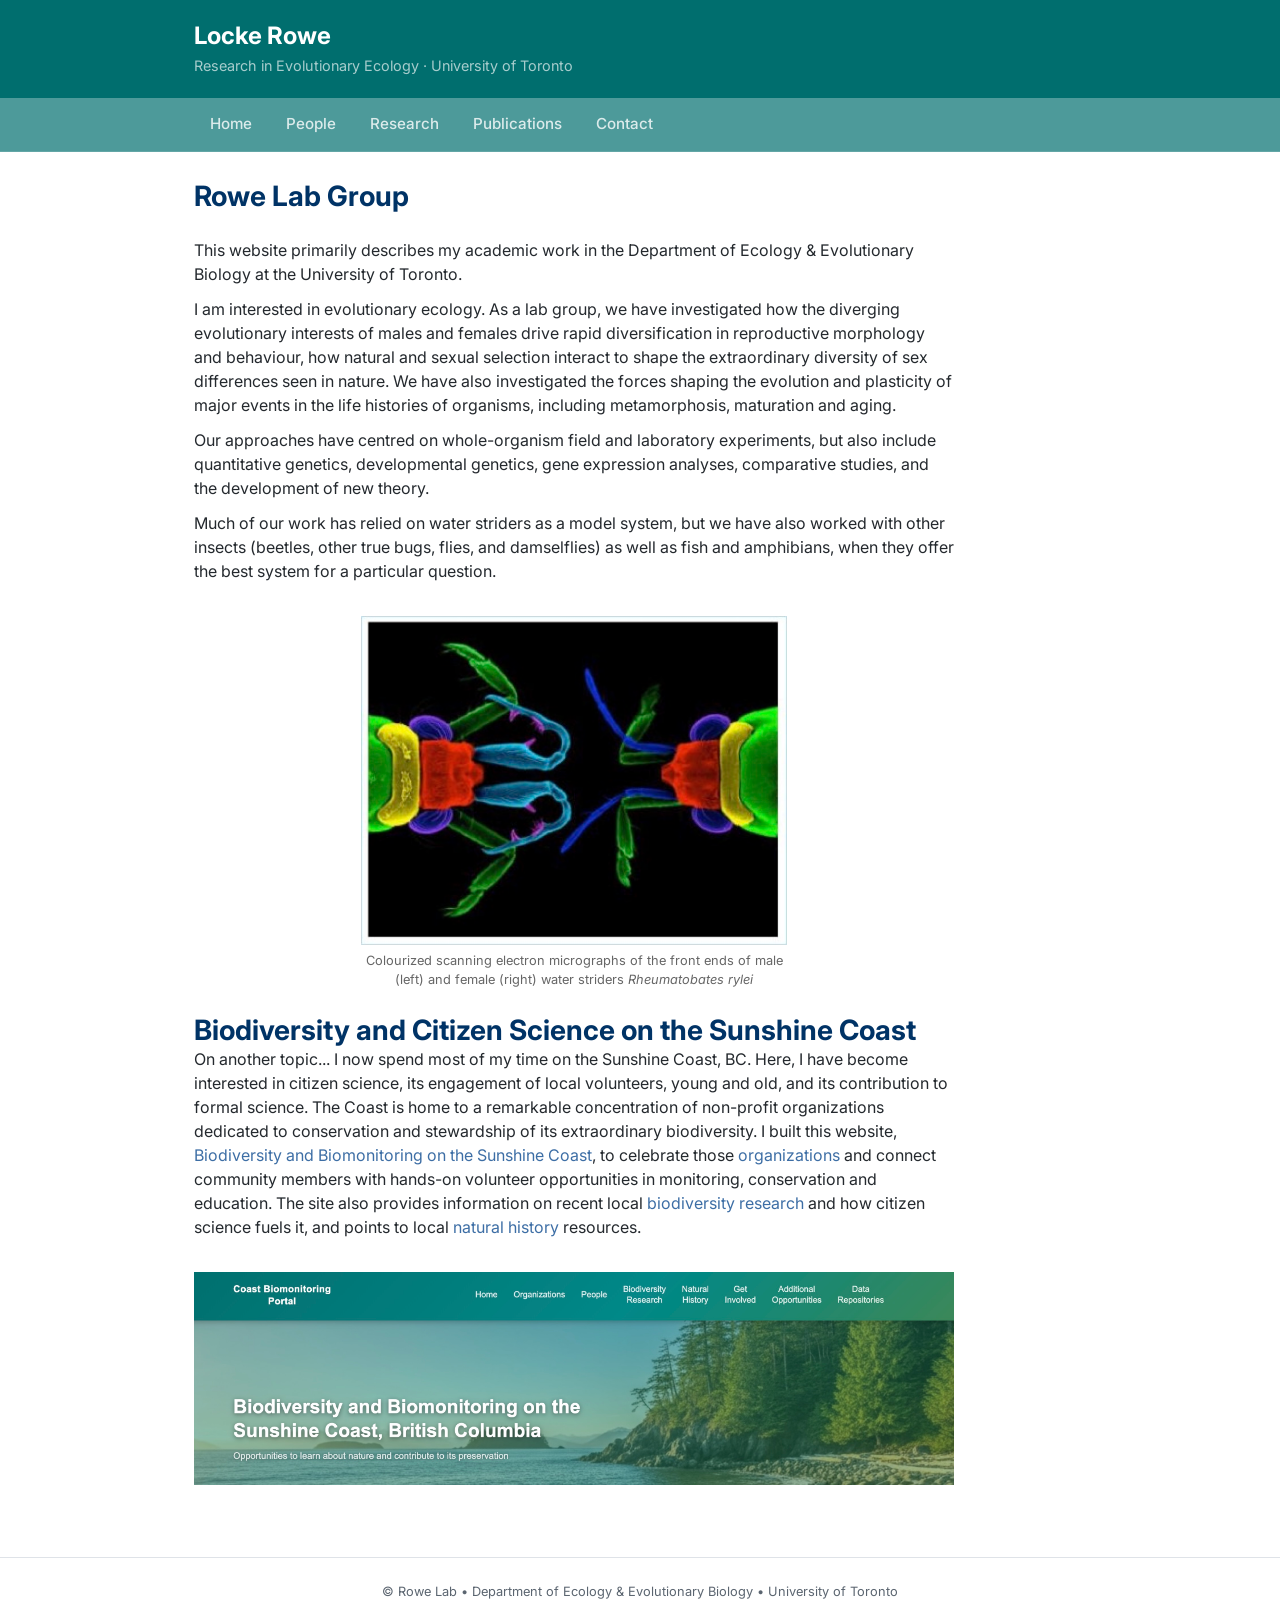
<file: index.html>
<!DOCTYPE html>
<html lang="en">
<head>
    <!-- Google tag (gtag.js) -->
    <script async src="https://www.googletagmanager.com/gtag/js?id=G-GXENCFB2WK"></script>
    <script>
      window.dataLayer = window.dataLayer || [];
      function gtag(){dataLayer.push(arguments);}
      gtag('js', new Date());

      gtag('config', 'G-GXENCFB2WK');
    </script>

    <meta charset="UTF-8">
    <meta name="viewport" content="width=device-width, initial-scale=1.0">
    <meta name="description" content="Rowe Lab – research in evolutionary ecology, sexual selection and conflict, and life history evolution at the University of Toronto.">
    <title>Locke Rowe – Research in Evolutionary Ecology</title>
    <link rel="icon" type="image/png" sizes="32x32" href="/images/favicon/favicon-32.png">
    <link rel="icon" type="image/png" sizes="16x16" href="/images/favicon/favicon-16.png">
    <link rel="apple-touch-icon" sizes="180x180" href="/images/favicon/apple-touch-icon.png">
    <link rel="stylesheet" href="/css/style.css">
    <script type="application/ld+json">
    {
        "@context": "https://schema.org",
        "@type": "Person",
        "name": "Locke Rowe",
        "jobTitle": "Distinguished Professor Emeritus",
        "affiliation": {
            "@type": "Organization",
            "name": "Department of Ecology & Evolutionary Biology, University of Toronto"
        },
        "sameAs": [
            "https://eeb.utoronto.ca/profile/rowe-locke/",
            "https://scholar.google.ca/citations?user=JFHHjacAAAAJ&hl=en",
            "https://sunshinecoastbiomon.com/"
        ]
    }
    </script>
</head>
<body>

    <!-- ===== Site Header ===== -->
    <div id="site-header"></div>

    <!-- ===== Primary Navigation ===== -->
    <div id="site-nav"></div>

    <!-- ===== Main Content ===== -->
    <main class="site-main">
        <div class="site-wrapper">

            <div class="page-header">
                <h1 class="page-title">Rowe Lab Group</h1>
            </div>

            <div class="entry-content">
                <p>
                    This website primarily describes my academic work in the Department of Ecology
                    &amp; Evolutionary Biology at the University of Toronto.
                </p>
                <p>
                    I am interested in evolutionary ecology. As a lab group, we have investigated how the
                    diverging evolutionary interests of males and females drive rapid diversification in
                    reproductive morphology and behaviour, how natural and sexual selection interact to
                    shape the extraordinary diversity of sex differences seen in nature. We have also
                    investigated the forces shaping the evolution and plasticity of major events in the
                    life histories of organisms, including metamorphosis, maturation and aging.
                </p>
                <p>
                    Our approaches have centred on whole-organism field and laboratory experiments, but
                    also include quantitative genetics, developmental genetics, gene expression analyses,
                    comparative studies, and the development of new theory.
                </p>
                <p>
                    Much of our work has relied on water striders as a model system, but we have also
                    worked with other insects (beetles, other true bugs, flies, and damselflies)
                    as well as fish and amphibians, when they offer the best system for a
                    particular question.
                </p>

                <figure class="home-figure">
                    <img src="/images/Rr1.jpg" alt="Colourized scanning electron micrographs of the front ends of male (left) and female (right) water striders Rheumatobates rylei" class="home-inline-photo home-inline-photo-sm">
                    <figcaption class="home-figure-caption home-figure-caption-sm">Colourized scanning electron micrographs of the front ends of male (left) and female (right) water striders <em>Rheumatobates rylei</em></figcaption>
                </figure>

                <h1 class="page-title">Biodiversity and Citizen Science on the Sunshine Coast</h1>
                <p>
                    On another topic... I now spend most of my time on the Sunshine Coast, BC. Here, I have become interested
                    in citizen science, its engagement of local volunteers, young and old, and its
                    contribution to formal science. The Coast is home to a remarkable concentration of
                    non-profit organizations dedicated to conservation and stewardship of its extraordinary
                    biodiversity. I built this website,
                    <a href="https://sunshinecoastbiomon.com/" target="_blank" rel="noopener">Biodiversity and Biomonitoring on the Sunshine Coast</a>,
                    to celebrate those
                    <a href="https://sunshinecoastbiomon.com/index.html#organizations" target="_blank" rel="noopener">organizations</a>
                    and connect community members with hands-on volunteer
                    opportunities in monitoring, conservation and education. The site also provides
                    information on recent local
                    <a href="https://sunshinecoastbiomon.com/biodiversity-research.html" target="_blank" rel="noopener">biodiversity research</a>
                    and how citizen science fuels it, and points to local
                    <a href="https://sunshinecoastbiomon.com/natural-history.html" target="_blank" rel="noopener">natural history</a>
                    resources.
                </p>

                <p class="home-biomon-figure">
                    <a href="https://sunshinecoastbiomon.com/" target="_blank" rel="noopener">
                        <img src="/images/Biomon.jpg" alt="Sunshine Coast Biomonitoring Portal" class="home-inline-photo">
                    </a>
                </p>

            </div>

        </div>
    </main>

    <!-- ===== Site Footer ===== -->
    <div id="site-footer"></div>

    <script src="/js/components-v3.js"></script>
</body>
</html>
</file>
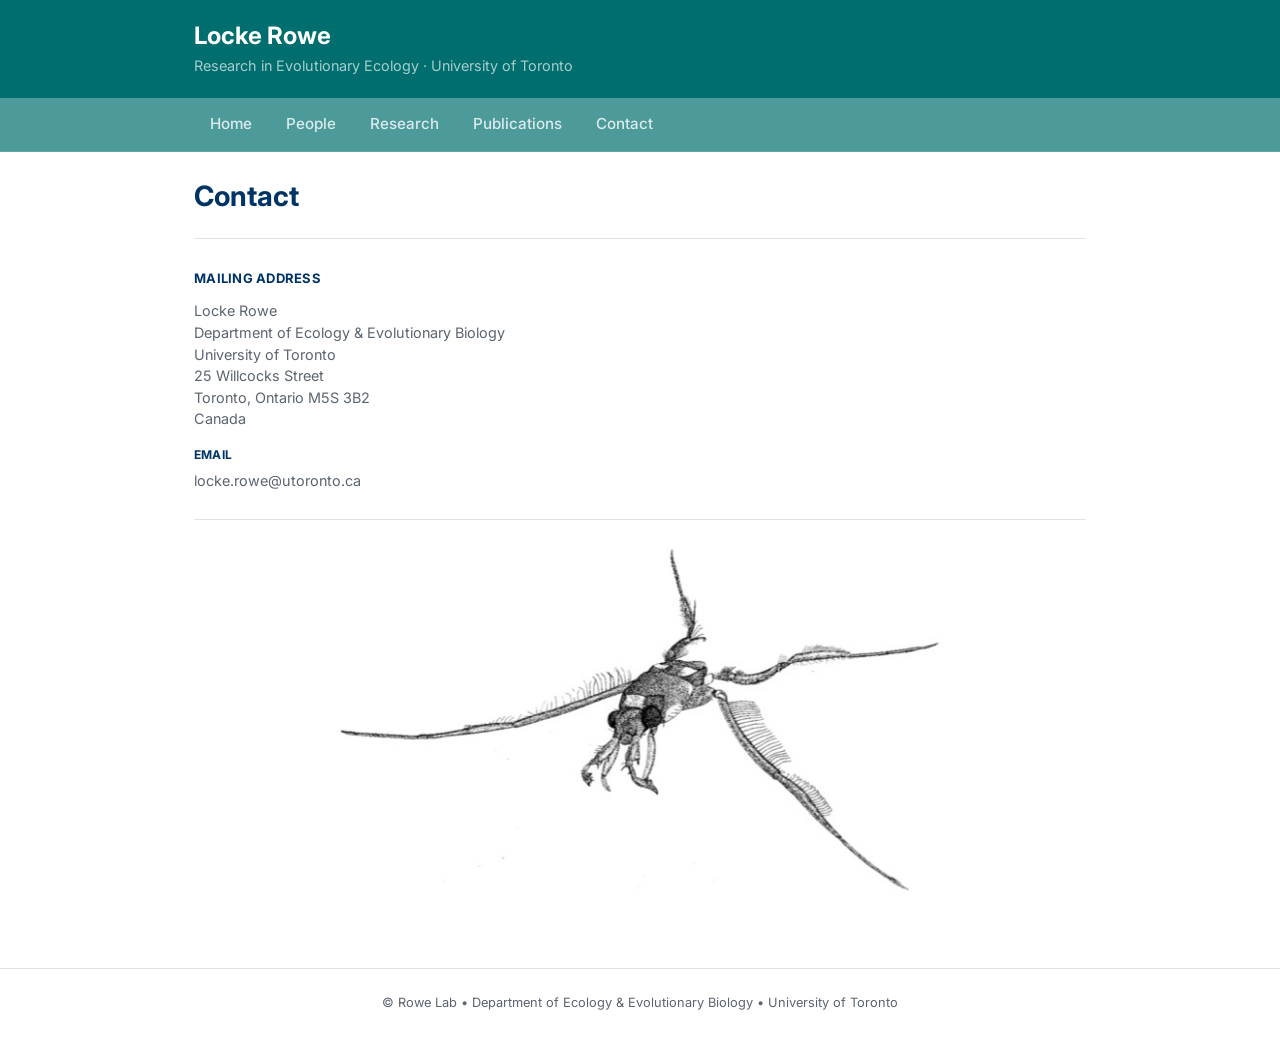
<file: contact/index.html>
<!DOCTYPE html>
<html lang="en">
<head>
    <!-- Google tag (gtag.js) -->
    <script async src="https://www.googletagmanager.com/gtag/js?id=G-GXENCFB2WK"></script>
    <script>
      window.dataLayer = window.dataLayer || [];
      function gtag(){dataLayer.push(arguments);}
      gtag('js', new Date());

      gtag('config', 'G-GXENCFB2WK');
    </script>

    <meta charset="UTF-8">
    <meta name="viewport" content="width=device-width, initial-scale=1.0">
    <meta name="description" content="Contact information for Locke Rowe, Department of Ecology & Evolutionary Biology, University of Toronto.">
    <title>Contact – Locke Rowe</title>
    <link rel="icon" type="image/png" sizes="32x32" href="/images/favicon/favicon-32.png">
    <link rel="icon" type="image/png" sizes="16x16" href="/images/favicon/favicon-16.png">
    <link rel="apple-touch-icon" sizes="180x180" href="/images/favicon/apple-touch-icon.png">
    <link rel="stylesheet" href="/css/style.css">
</head>
<body>

    <!-- ===== Site Header ===== -->
    <div id="site-header"></div>

    <!-- ===== Primary Navigation ===== -->
    <div id="site-nav"></div>

    <!-- ===== Main ===== -->
    <main class="site-main">
        <div class="site-wrapper">

            <div class="page-header">
                <h1 class="page-title">Contact</h1>
            </div>

            <div class="entry-content">

                <div class="contact-info">

                    <div class="contact-card">
                        <h3>Mailing Address</h3>
                        <address>
                            Locke Rowe<br>
                            Department of Ecology &amp; Evolutionary Biology<br>
                            University of Toronto<br>
                            25 Willcocks Street<br>
                            Toronto, Ontario M5S 3B2<br>
                            Canada
                        </address>
                        <h4>Email</h4>
                        <p>locke.rowe@utoronto.ca</p>
                    </div>

                    <img src="/images/Rr3.jpg" alt="Line illustration of a water strider" class="contact-illustration">

                </div><!-- .contact-info -->

            </div><!-- .entry-content -->

        </div><!-- .site-wrapper -->
    </main>

    <!-- ===== Site Footer ===== -->
    <div id="site-footer"></div>

    <script src="/js/components-v3.js"></script>
</body>
</html>
</file>
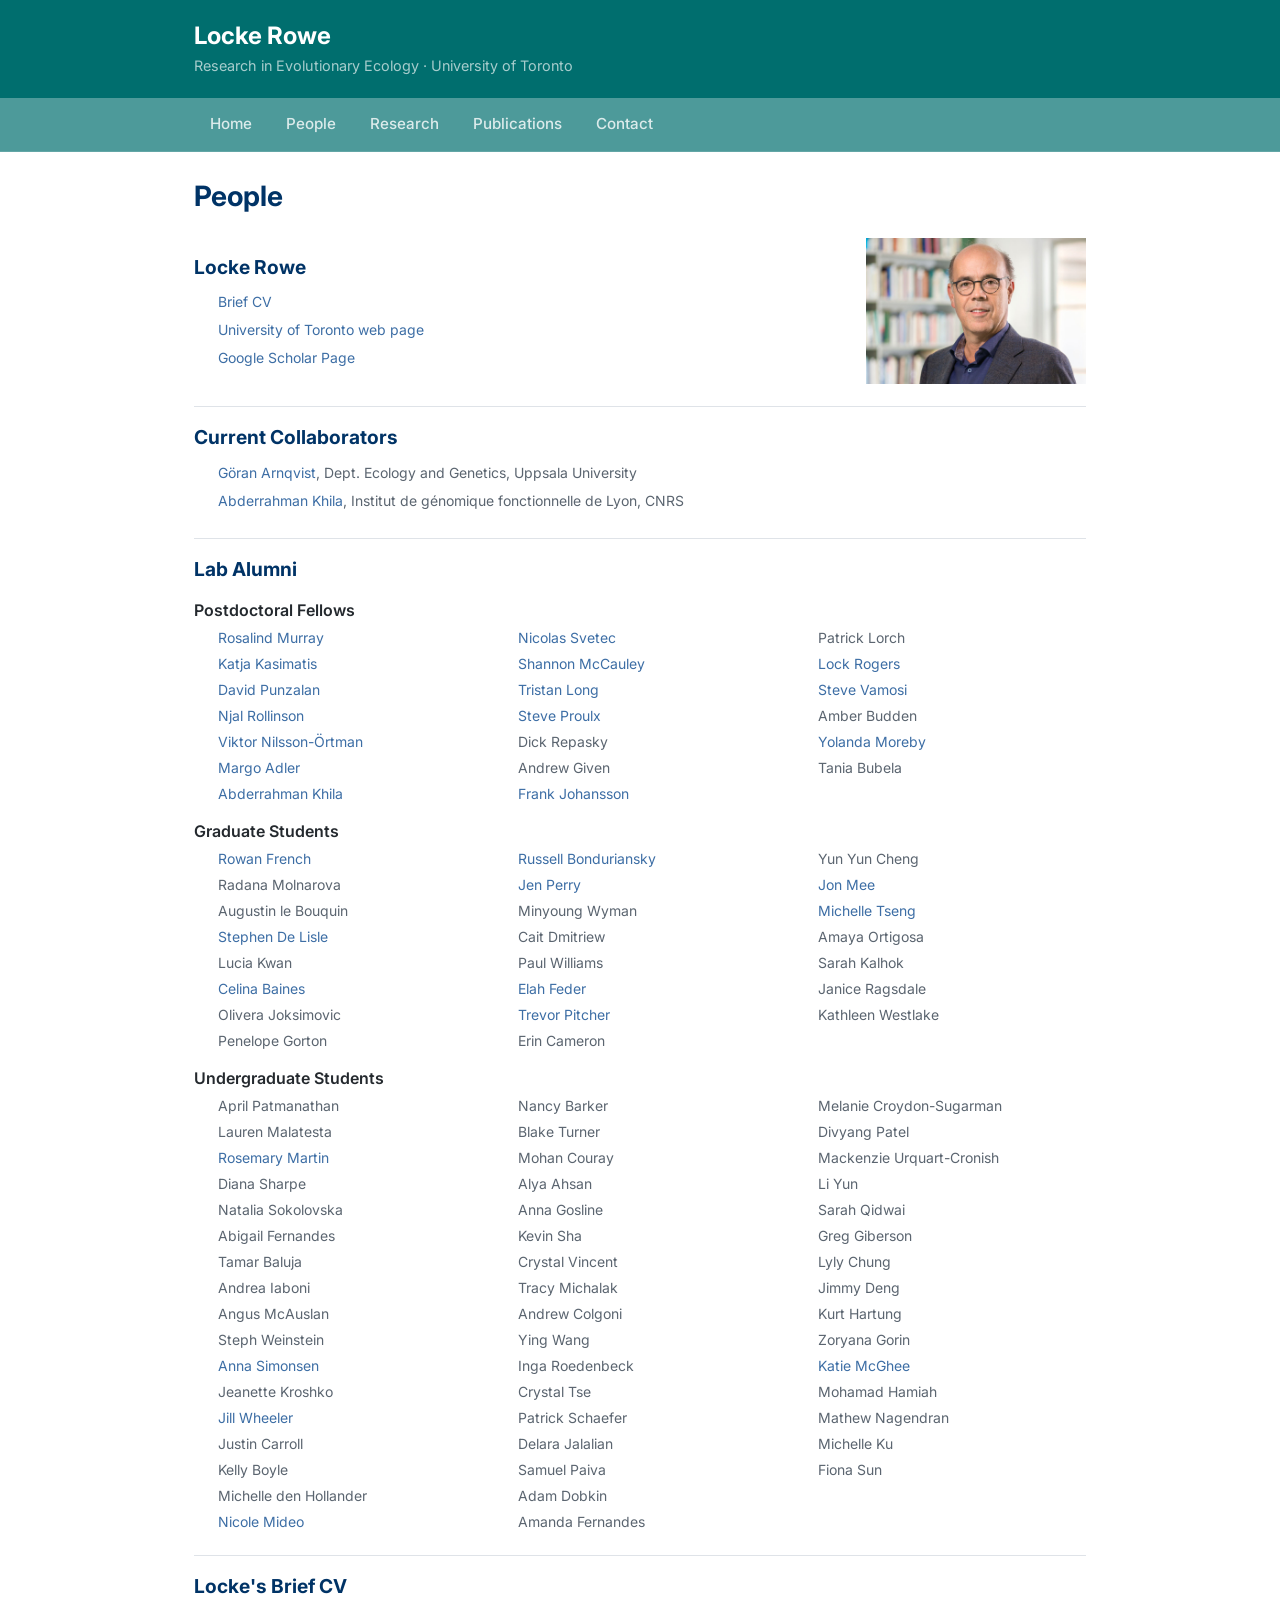
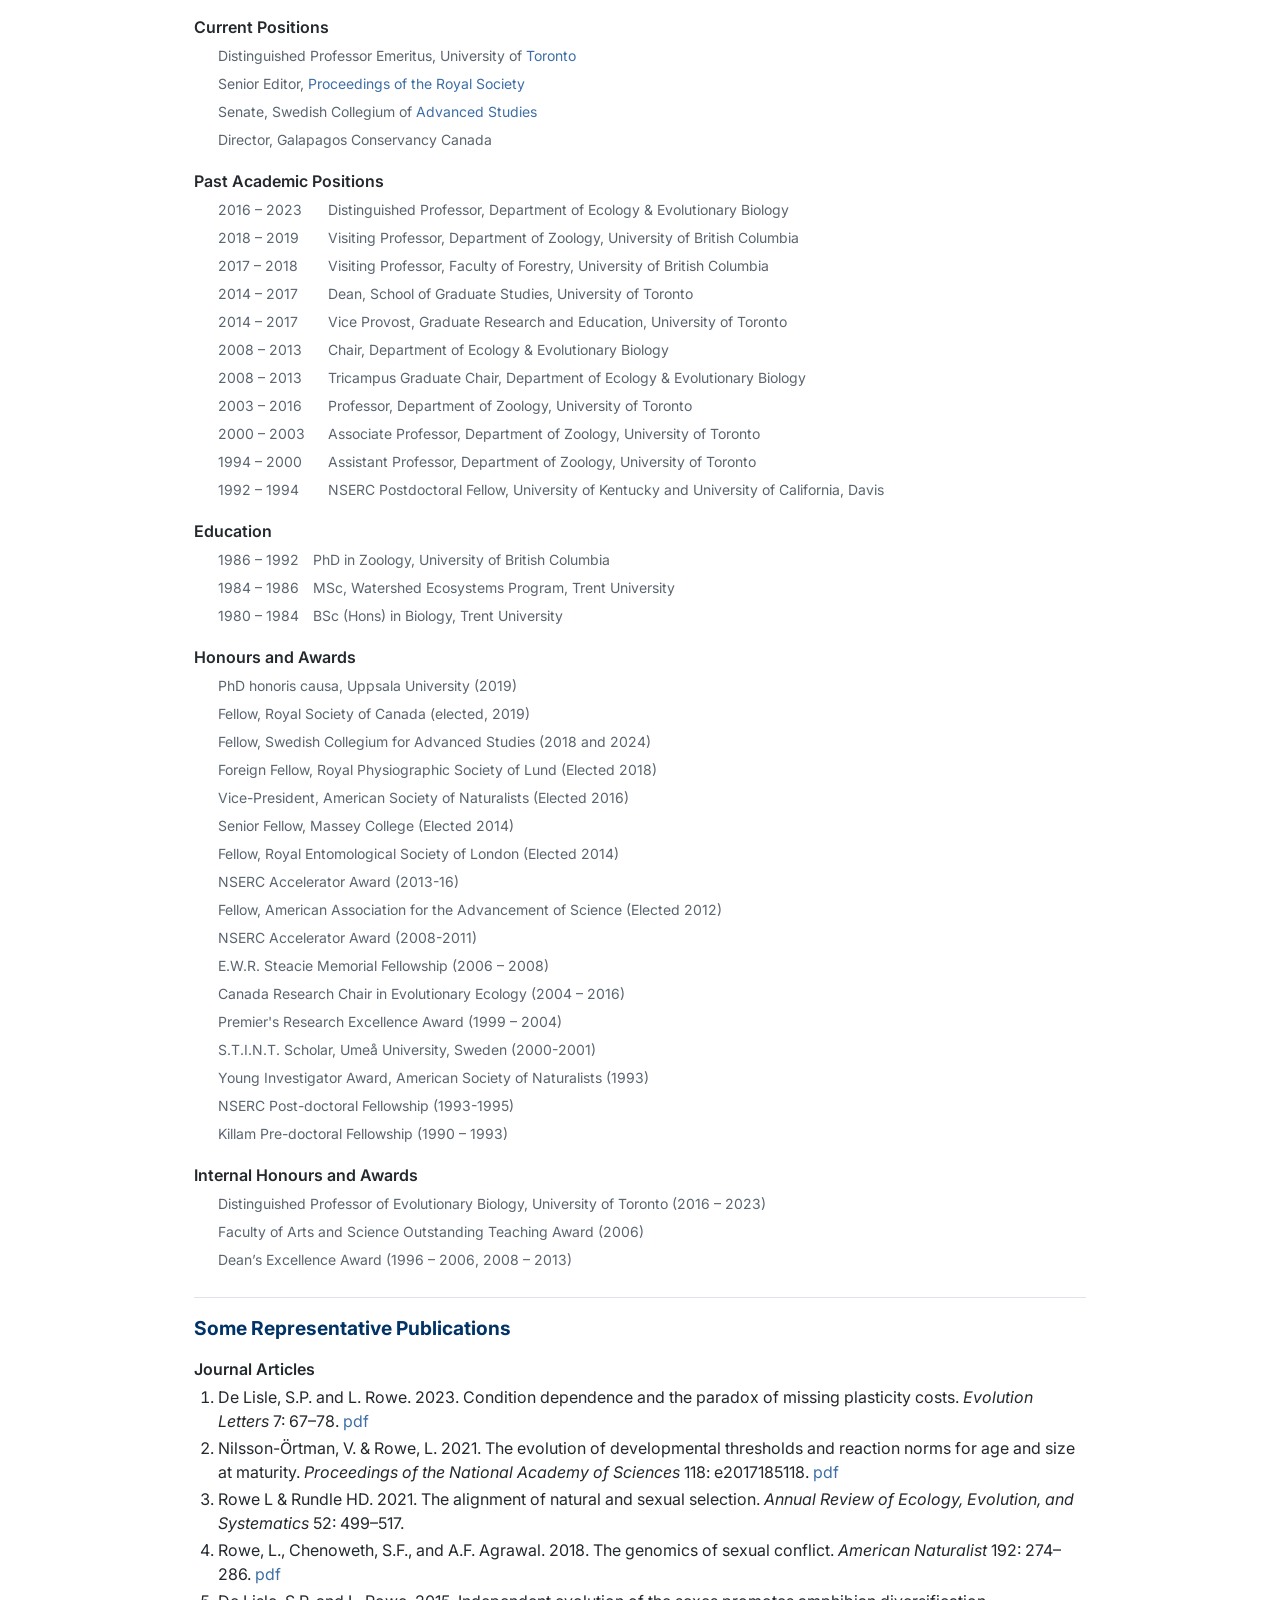
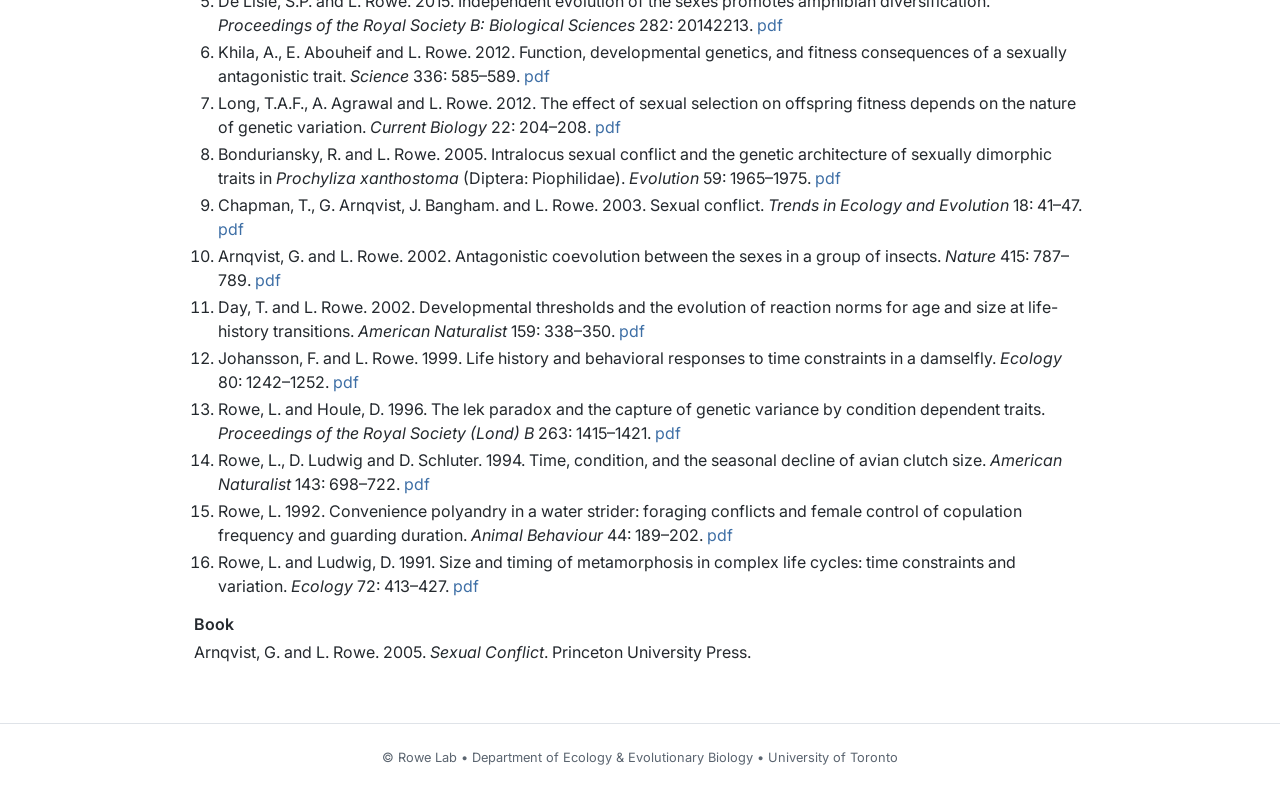
<file: people/index.html>
<!DOCTYPE html>
<html lang="en">
<head>
    <!-- Google tag (gtag.js) -->
    <script async src="https://www.googletagmanager.com/gtag/js?id=G-GXENCFB2WK"></script>
    <script>
      window.dataLayer = window.dataLayer || [];
      function gtag(){dataLayer.push(arguments);}
      gtag('js', new Date());

      gtag('config', 'G-GXENCFB2WK');
    </script>

    <meta charset="UTF-8">
    <meta name="viewport" content="width=device-width, initial-scale=1.0">
    <meta name="description" content="Current and former lab members and collaborators of the Rowe Lab at the University of Toronto.">
    <title>People – Locke Rowe</title>
    <link rel="icon" type="image/png" sizes="32x32" href="/images/favicon/favicon-32.png">
    <link rel="icon" type="image/png" sizes="16x16" href="/images/favicon/favicon-16.png">
    <link rel="apple-touch-icon" sizes="180x180" href="/images/favicon/apple-touch-icon.png">
    <link rel="stylesheet" href="/css/style.css">
</head>
<body>

    <!-- ===== Site Header ===== -->
    <div id="site-header"></div>

    <!-- ===== Primary Navigation ===== -->
    <div id="site-nav"></div>

    <!-- ===== Main ===== -->
    <main class="site-main">
        <div class="site-wrapper">

            <div class="page-header">
                <h1 class="page-title">People</h1>
            </div>

            <div class="entry-content">

                <!-- Locke Rowe -->
                <div class="people-intro">
                    <div class="people-intro-text">
                        <h2 class="people-section-title">Locke Rowe</h2>
                        <ul class="alumni-list single-column">
                            <li><a href="#cv">Brief CV</a></li>
                            <li><a href="https://eeb.utoronto.ca/profile/rowe-locke/" target="_blank" rel="noopener">University of Toronto web page</a></li>
                            <li><a href="https://scholar.google.ca/citations?user=JFHHjacAAAAJ&amp;hl=en" target="_blank" rel="noopener">Google Scholar Page</a></li>
                        </ul>
                    </div>
                    <img src="/images/rowe_large.jpg" alt="Locke Rowe" class="rowe-portrait">
                </div>

                <!-- Current Collaborators -->
                <h2 class="people-section-title">Current Collaborators</h2>
                <ul class="alumni-list single-column">
                    <li><a href="http://arnqvist.org/" target="_blank" rel="noopener">G&ouml;ran Arnqvist</a>, Dept. Ecology and Genetics, Uppsala University</li>
                    <li><a href="http://igfl.ens-lyon.fr/equipes/a.-khila-developmental-genomics-and-evolution" target="_blank" rel="noopener">Abderrahman Khila</a>, Institut de g&eacute;nomique fonctionnelle de Lyon, CNRS</li>
                </ul>

                <!-- Lab Alumni -->
                <h2 class="people-section-title">Lab Alumni</h2>

                <h3>Postdoctoral Fellows</h3>
                <ul class="alumni-list">
                    <li><a href="https://www.rosalindlmurray.com/" target="_blank" rel="noopener">Rosalind Murray</a></li>
                    <li><a href="https://conflictgenomics.com/" target="_blank" rel="noopener">Katja Kasimatis</a></li>
                    <li><a href="http://www.davidpunzalan.com/" target="_blank" rel="noopener">David Punzalan</a></li>
                    <li><a href="http://www.eeb.utoronto.ca/people/d-faculty/NROLLINSON.htm" target="_blank" rel="noopener">Njal Rollinson</a></li>
                    <li><a href="https://www.kau.se/en/researchers/viktor-nilsson" target="_blank" rel="noopener">Viktor Nilsson-&Ouml;rtman</a></li>
                    <li><a href="https://scholar.google.ca/citations?user=jRNPLiwAAAAJ&hl=en" target="_blank" rel="noopener">Margo Adler</a></li>
                    <li><a href="http://igfl.ens-lyon.fr/equipes/a.-khila-developmental-genomics-and-evolution" target="_blank" rel="noopener">Abderrahman Khila</a></li>
                    <li><a href="https://begunlab.ucdavis.edu/people/" target="_blank" rel="noopener">Nicolas Svetec</a></li>
                    <li><a href="http://www.shannonjmccauley.com/" target="_blank" rel="noopener">Shannon McCauley</a></li>
                    <li><a href="https://www.wlu.ca/academics/faculties/faculty-of-science/faculty-profiles/tristan-a-f-long/" target="_blank" rel="noopener">Tristan Long</a></li>
                    <li><a href="https://www.eemb.ucsb.edu/people/faculty/proulx" target="_blank" rel="noopener">Steve Proulx</a></li>
                    <li>Dick Repasky</li>
                    <li>Andrew Given</li>
                    <li><a href="http://katalog.uu.se/profile/?id=N11-702" target="_blank" rel="noopener">Frank Johansson</a></li>
                    <li>Patrick Lorch</li>
                    <li><a href="https://www.agnesscott.edu/directory/faculty/rogers-lock.html" target="_blank" rel="noopener">Lock Rogers</a></li>
                    <li><a href="https://smvamosi.github.io/" target="_blank" rel="noopener">Steve Vamosi</a></li>
                    <li>Amber Budden</li>
                    <li><a href="https://www.uwo.ca/biology/faculty/morbey/" target="_blank" rel="noopener">Yolanda Moreby</a></li>
                    <li>Tania Bubela</li>
                </ul>

                <h3>Graduate Students</h3>
                <ul class="alumni-list">
                    <li><a href="https://kathydarragh.com/home-people/" target="_blank" rel="noopener">Rowan French</a></li>
                    <li>Radana Molnarova</li>
                    <li>Augustin le Bouquin</li>
                    <li><a href="https://spdelisle.wordpress.com/" target="_blank" rel="noopener">Stephen De Lisle</a></li>
                    <li>Lucia Kwan</li>
                    <li><a href="https://celinabaines.wordpress.com/" target="_blank" rel="noopener">Celina Baines</a></li>
                    <li>Olivera Joksimovic</li>
                    <li>Penelope Gorton</li>
                    <li><a href="http://www.bonduriansky.net/" target="_blank" rel="noopener">Russell Bonduriansky</a></li>
                    <li><a href="http://individual.utoronto.ca/jenperry/" target="_blank" rel="noopener">Jen Perry</a></li>
                    <li>Minyoung Wyman</li>
                    <li>Cait Dmitriew</li>
                    <li>Paul Williams</li>
                    <li><a href="https://www.sciencefriday.com/person/elah-feder/" target="_blank" rel="noopener">Elah Feder</a></li>
                    <li><a href="https://pitcherlab.ca/" target="_blank" rel="noopener">Trevor Pitcher</a></li>
                    <li>Erin Cameron</li>
                    <li>Yun Yun Cheng</li>
                    <li><a href="https://meejon.wordpress.com/" target="_blank" rel="noopener">Jon Mee</a></li>
                    <li><a href="https://www.bugsandplankton.com/" target="_blank" rel="noopener">Michelle Tseng</a></li>
                    <li>Amaya Ortigosa</li>
                    <li>Sarah Kalhok</li>
                    <li>Janice Ragsdale</li>
                    <li>Kathleen Westlake</li>
                </ul>

                <h3>Undergraduate Students</h3>
                <ul class="alumni-list">
                    <li>April Patmanathan</li>
                    <li>Lauren Malatesta</li>
                    <li><a href="http://www.shannonjmccauley.com/people/" target="_blank" rel="noopener">Rosemary Martin</a></li>
                    <li>Diana Sharpe</li>
                    <li>Natalia Sokolovska</li>
                    <li>Abigail Fernandes</li>
                    <li>Tamar Baluja</li>
                    <li>Andrea Iaboni</li>
                    <li>Angus McAuslan</li>
                    <li>Steph Weinstein</li>
                    <li><a href="https://annasimonsen.weebly.com/" target="_blank" rel="noopener">Anna Simonsen</a></li>
                    <li>Jeanette Kroshko</li>
                    <li><a href="https://eeb.utoronto.ca/profile/wheeler-jill/" target="_blank" rel="noopener">Jill Wheeler</a></li>
                    <li>Justin Carroll</li>
                    <li>Kelly Boyle</li>
                    <li>Michelle den Hollander</li>
                    <li><a href="http://mideo.eeb.utoronto.ca/" target="_blank" rel="noopener">Nicole Mideo</a></li>
                    <li>Nancy Barker</li>
                    <li>Blake Turner</li>
                    <li>Mohan Couray</li>
                    <li>Alya Ahsan</li>
                    <li>Anna Gosline</li>
                    <li>Kevin Sha</li>
                    <li>Crystal Vincent</li>
                    <li>Tracy Michalak</li>
                    <li>Andrew Colgoni</li>
                    <li>Ying Wang</li>
                    <li>Inga Roedenbeck</li>
                    <li>Crystal Tse</li>
                    <li>Patrick Schaefer</li>
                    <li>Delara Jalalian</li>
                    <li>Samuel Paiva</li>
                    <li>Adam Dobkin</li>
                    <li>Amanda Fernandes</li>
                    <li>Melanie Croydon-Sugarman</li>
                    <li>Divyang Patel</li>
                    <li>Mackenzie Urquart-Cronish</li>
                    <li>Li Yun</li>
                    <li>Sarah Qidwai</li>
                    <li>Greg Giberson</li>
                    <li>Lyly Chung</li>
                    <li>Jimmy Deng</li>
                    <li>Kurt Hartung</li>
                    <li>Zoryana Gorin</li>
                    <li><a href="https://katiemcghee.mystrikingly.com/" target="_blank" rel="noopener">Katie McGhee</a></li>
                    <li>Mohamad Hamiah</li>
                    <li>Mathew Nagendran</li>
                    <li>Michelle Ku</li>
                    <li>Fiona Sun</li>
                </ul>

                <!-- Locke's CV -->
                <h2 class="people-section-title" id="cv">Locke's Brief CV</h2>

                <h3>Current Positions</h3>
                <ul class="alumni-list single-column">
                    <li>Distinguished Professor Emeritus, University of <a href="https://eeb.utoronto.ca/" target="_blank" rel="noopener">Toronto</a></li>
                    <li>Senior Editor, <a href="https://royalsocietypublishing.org/rspb" target="_blank" rel="noopener">Proceedings of the Royal Society</a></li>
                    <li>Senate, Swedish Collegium of <a href="https://www.swedishcollegium.se/" target="_blank" rel="noopener">Advanced Studies</a></li>
                    <li>Director, Galapagos Conservancy Canada</li>
                </ul>

                <h3>Past Academic Positions</h3>
                <ul class="alumni-list single-column">
                    <li><span class="position-date">2016 &ndash; 2023</span>Distinguished Professor, Department of Ecology &amp; Evolutionary Biology</li>
                    <li><span class="position-date">2018 &ndash; 2019</span>Visiting Professor, Department of Zoology, University of British Columbia</li>
                    <li><span class="position-date">2017 &ndash; 2018</span>Visiting Professor, Faculty of Forestry, University of British Columbia</li>
                    <li><span class="position-date">2014 &ndash; 2017</span>Dean, School of Graduate Studies, University of Toronto</li>
                    <li><span class="position-date">2014 &ndash; 2017</span>Vice Provost, Graduate Research and Education, University of Toronto</li>
                    <li><span class="position-date">2008 &ndash; 2013</span>Chair, Department of Ecology &amp; Evolutionary Biology</li>
                    <li><span class="position-date">2008 &ndash; 2013</span>Tricampus Graduate Chair, Department of Ecology &amp; Evolutionary Biology</li>
                    <li><span class="position-date">2003 &ndash; 2016</span>Professor, Department of Zoology, University of Toronto</li>
                    <li><span class="position-date">2000 &ndash; 2003</span>Associate Professor, Department of Zoology, University of Toronto</li>
                    <li><span class="position-date">1994 &ndash; 2000</span>Assistant Professor, Department of Zoology, University of Toronto</li>
                    <li><span class="position-date">1992 &ndash; 1994</span>NSERC Postdoctoral Fellow, University of Kentucky and University of California, Davis</li>
                </ul>

                <h3>Education</h3>
                <ul class="alumni-list single-column">
                    <li>1986 &ndash; 1992&emsp;PhD in Zoology, University of British Columbia</li>
                    <li>1984 &ndash; 1986&emsp;MSc, Watershed Ecosystems Program, Trent University</li>
                    <li>1980 &ndash; 1984&emsp;BSc (Hons) in Biology, Trent University</li>
                </ul>

                <h3>Honours and Awards</h3>
                <ul class="alumni-list single-column">
                    <li>PhD honoris causa, Uppsala University (2019)</li>
                    <li>Fellow, Royal Society of Canada (elected, 2019)</li>
                    <li>Fellow, Swedish Collegium for Advanced Studies (2018 and 2024)</li>
                    <li>Foreign Fellow, Royal Physiographic Society of Lund (Elected 2018)</li>
                    <li>Vice-President, American Society of Naturalists (Elected 2016)</li>
                    <li>Senior Fellow, Massey College (Elected 2014)</li>
                    <li>Fellow, Royal Entomological Society of London (Elected 2014)</li>
                    <li>NSERC Accelerator Award (2013-16)</li>
                    <li>Fellow, American Association for the Advancement of Science (Elected 2012)</li>
                    <li>NSERC Accelerator Award (2008-2011)</li>
                    <li>E.W.R. Steacie Memorial Fellowship (2006 &ndash; 2008)</li>
                    <li>Canada Research Chair in Evolutionary Ecology (2004 &ndash; 2016)</li>
                    <li>Premier's Research Excellence Award (1999 &ndash; 2004)</li>
                    <li>S.T.I.N.T. Scholar, Ume&aring; University, Sweden (2000-2001)</li>
                    <li>Young Investigator Award, American Society of Naturalists (1993)</li>
                    <li>NSERC Post-doctoral Fellowship (1993-1995)</li>
                    <li>Killam Pre-doctoral Fellowship (1990 &ndash; 1993)</li>
                </ul>

                <!-- Internal Honours and Awards -->
                <h3>Internal Honours and Awards</h3>
                <ul class="alumni-list single-column">
                    <li>Distinguished Professor of Evolutionary Biology, University of Toronto (2016 &ndash; 2023)</li>
                    <li>Faculty of Arts and Science Outstanding Teaching Award (2006)</li>
                    <li>Dean&rsquo;s Excellence Award (1996 &ndash; 2006, 2008 &ndash; 2013)</li>
                </ul>

                <!-- Some Publications -->
                <h2 class="people-section-title">Some Representative Publications</h2>

                <h3>Journal Articles</h3>
                <ol>
                    <li>De Lisle, S.P. and L. Rowe. 2023. Condition dependence and the paradox of missing plasticity costs. <em>Evolution Letters</em> 7: 67&ndash;78. <a href="https://pmc.ncbi.nlm.nih.gov/articles/PMC10078974/" target="_blank" rel="noopener">pdf</a></li>
                    <li>Nilsson-&Ouml;rtman, V. &amp; Rowe, L. 2021. The evolution of developmental thresholds and reaction norms for age and size at maturity. <em>Proceedings of the National Academy of Sciences</em> 118: e2017185118. <a href="https://pmc.ncbi.nlm.nih.gov/articles/PMC7896351/" target="_blank" rel="noopener">pdf</a></li>
                    <li>Rowe L &amp; Rundle HD. 2021. The alignment of natural and sexual selection. <em>Annual Review of Ecology, Evolution, and Systematics</em> 52: 499&ndash;517.</li>
                    <li>Rowe, L., Chenoweth, S.F., and A.F. Agrawal. 2018. The genomics of sexual conflict. <em>American Naturalist</em> 192: 274&ndash;286. <a href="/pdfs/rowe-chenoweth-agrawal-2018.pdf" target="_blank">pdf</a></li>
                    <li>De Lisle, S.P. and L. Rowe. 2015. Independent evolution of the sexes promotes amphibian diversification. <em>Proceedings of the Royal Society B: Biological Sciences</em> 282: 20142213. <a href="/pdfs/delisle-rowe-2015.pdf" target="_blank">pdf</a></li>
                    <li>Khila, A., E. Abouheif and L. Rowe. 2012. Function, developmental genetics, and fitness consequences of a sexually antagonistic trait. <em>Science</em> 336: 585&ndash;589. <a href="/pdfs/khila-abouheif-rowe-2012.pdf" target="_blank">pdf</a></li>
                    <li>Long, T.A.F., A. Agrawal and L. Rowe. 2012. The effect of sexual selection on offspring fitness depends on the nature of genetic variation. <em>Current Biology</em> 22: 204&ndash;208. <a href="/pdfs/long-agrawal-rowe-2012.pdf" target="_blank">pdf</a></li>
                    <li>Bonduriansky, R. and L. Rowe. 2005. Intralocus sexual conflict and the genetic architecture of sexually dimorphic traits in <em>Prochyliza xanthostoma</em> (Diptera: Piophilidae). <em>Evolution</em> 59: 1965&ndash;1975. <a href="/pdfs/bonduriansky-rowe-2005.pdf" target="_blank">pdf</a></li>
                    <li>Chapman, T., G. Arnqvist, J. Bangham. and L. Rowe. 2003. Sexual conflict. <em>Trends in Ecology and Evolution</em> 18: 41&ndash;47. <a href="/pdfs/chapman-arnqvist-bangham-rowe-2003.pdf" target="_blank">pdf</a></li>
                    <li>Arnqvist, G. and L. Rowe. 2002. Antagonistic coevolution between the sexes in a group of insects. <em>Nature</em> 415: 787&ndash;789. <a href="/pdfs/arnqvist-rowe-2002.pdf" target="_blank">pdf</a></li>
                    <li>Day, T. and L. Rowe. 2002. Developmental thresholds and the evolution of reaction norms for age and size at life-history transitions. <em>American Naturalist</em> 159: 338&ndash;350. <a href="/pdfs/day-rowe-2002.pdf" target="_blank">pdf</a></li>
                    <li>Johansson, F. and L. Rowe. 1999. Life history and behavioral responses to time constraints in a damselfly. <em>Ecology</em> 80: 1242&ndash;1252. <a href="/pdfs/johansson-rowe-1999.pdf" target="_blank">pdf</a></li>
                    <li>Rowe, L. and Houle, D. 1996. The lek paradox and the capture of genetic variance by condition dependent traits. <em>Proceedings of the Royal Society (Lond) B</em> 263: 1415&ndash;1421. <a href="/pdfs/rowe-houle-1996.pdf" target="_blank">pdf</a></li>
                    <li>Rowe, L., D. Ludwig and D. Schluter. 1994. Time, condition, and the seasonal decline of avian clutch size. <em>American Naturalist</em> 143: 698&ndash;722. <a href="/pdfs/rowe-ludwig-schluter-1994.pdf" target="_blank">pdf</a></li>
                    <li>Rowe, L. 1992. Convenience polyandry in a water strider: foraging conflicts and female control of copulation frequency and guarding duration. <em>Animal Behaviour</em> 44: 189&ndash;202. <a href="/pdfs/rowe-1992.pdf" target="_blank">pdf</a></li>
                    <li>Rowe, L. and Ludwig, D. 1991. Size and timing of metamorphosis in complex life cycles: time constraints and variation. <em>Ecology</em> 72: 413&ndash;427. <a href="/pdfs/rowe-ludwig-1991.pdf" target="_blank">pdf</a></li>
                </ol>

                <h3>Book</h3>
                <p>Arnqvist, G. and L. Rowe. 2005. <em>Sexual Conflict</em>. Princeton University Press.</p>

            </div><!-- .entry-content -->

        </div><!-- .site-wrapper -->
    </main>

    <!-- ===== Site Footer ===== -->
    <div id="site-footer"></div>

    <script src="/js/components-v3.js"></script>
</body>
</html>
</file>
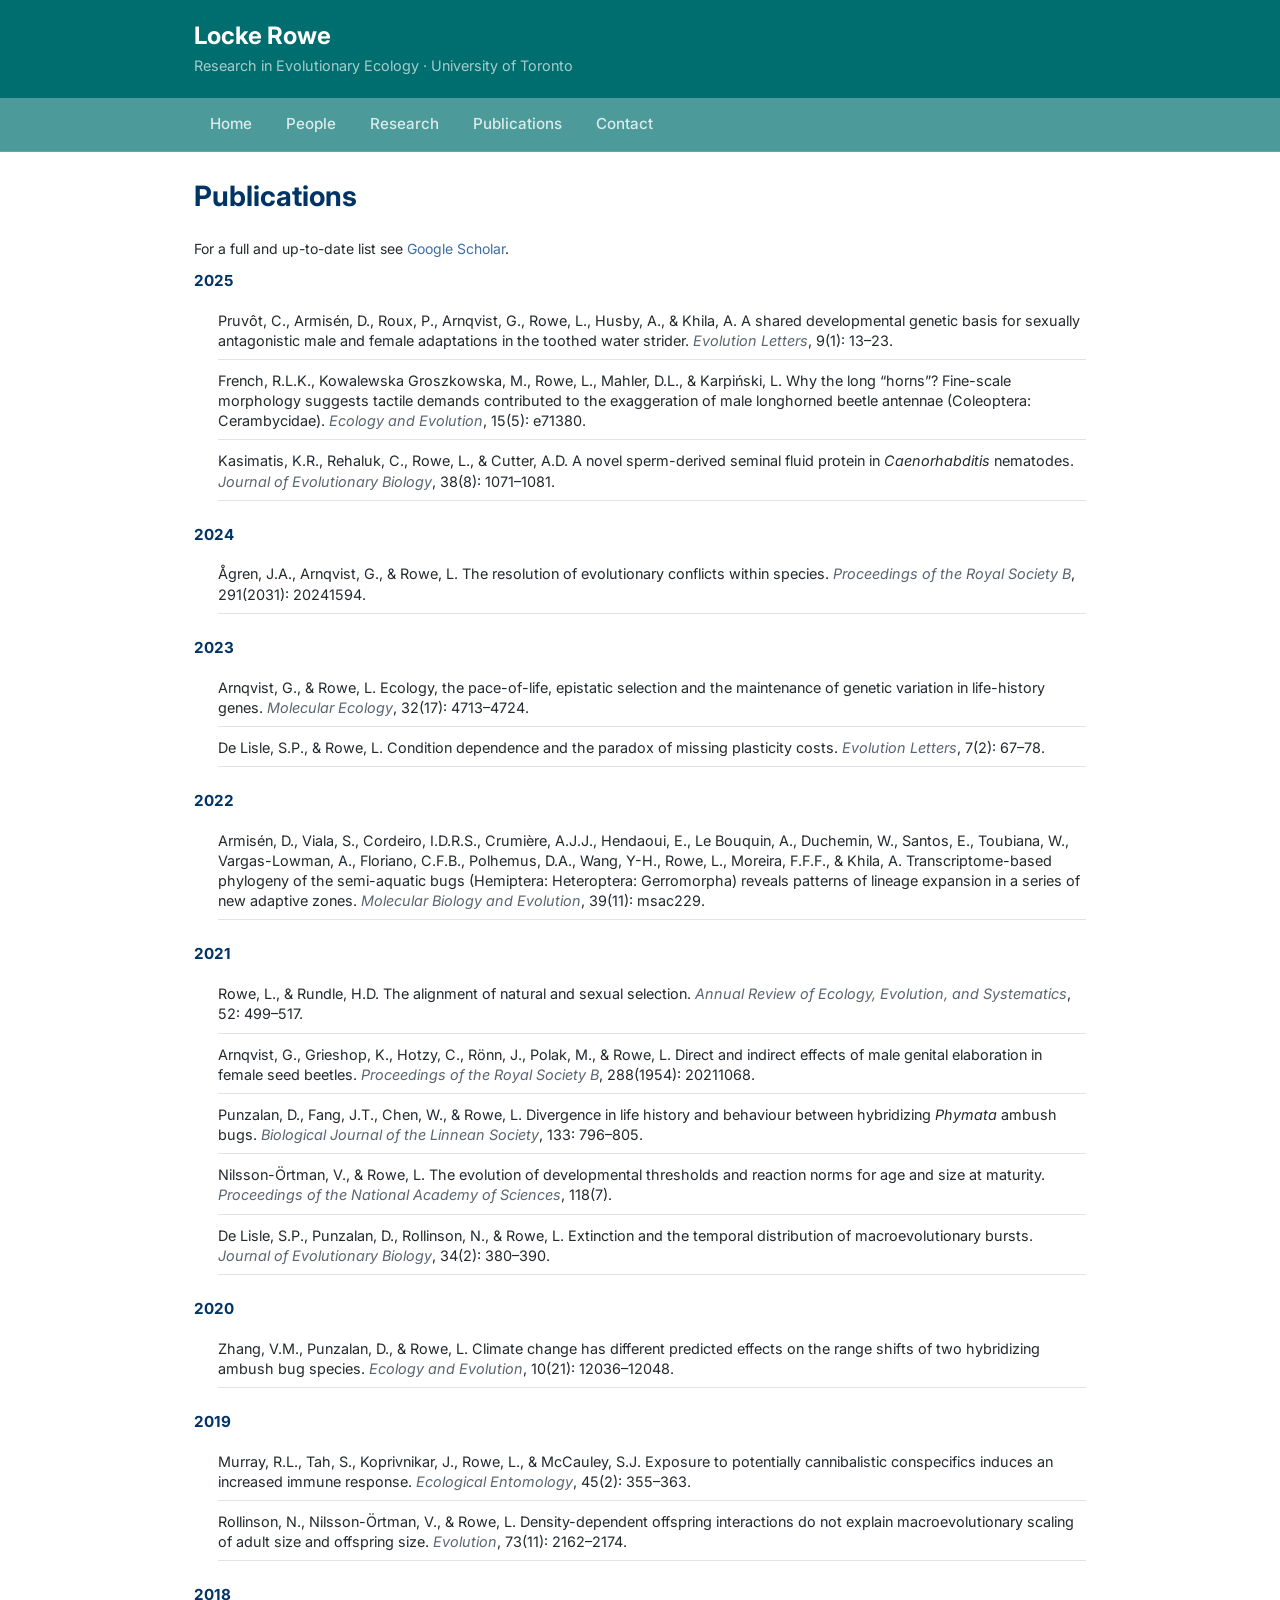
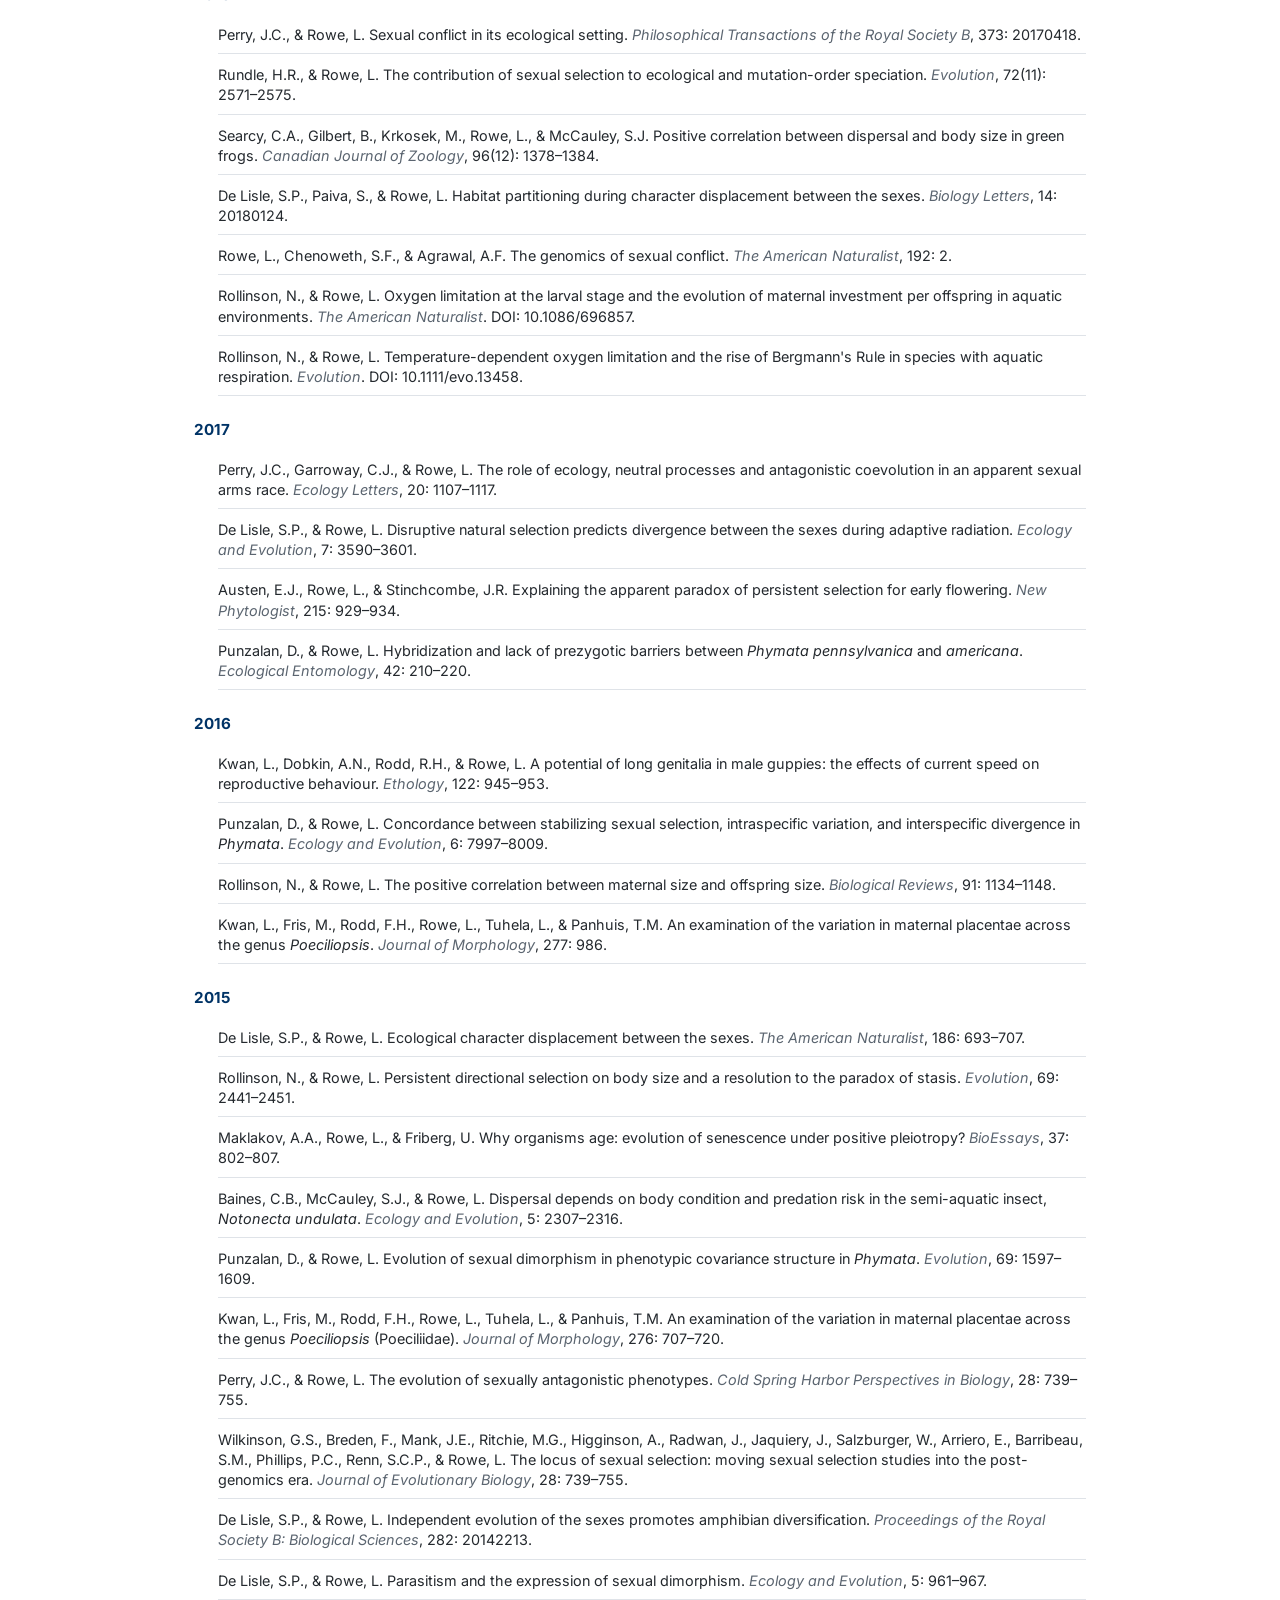
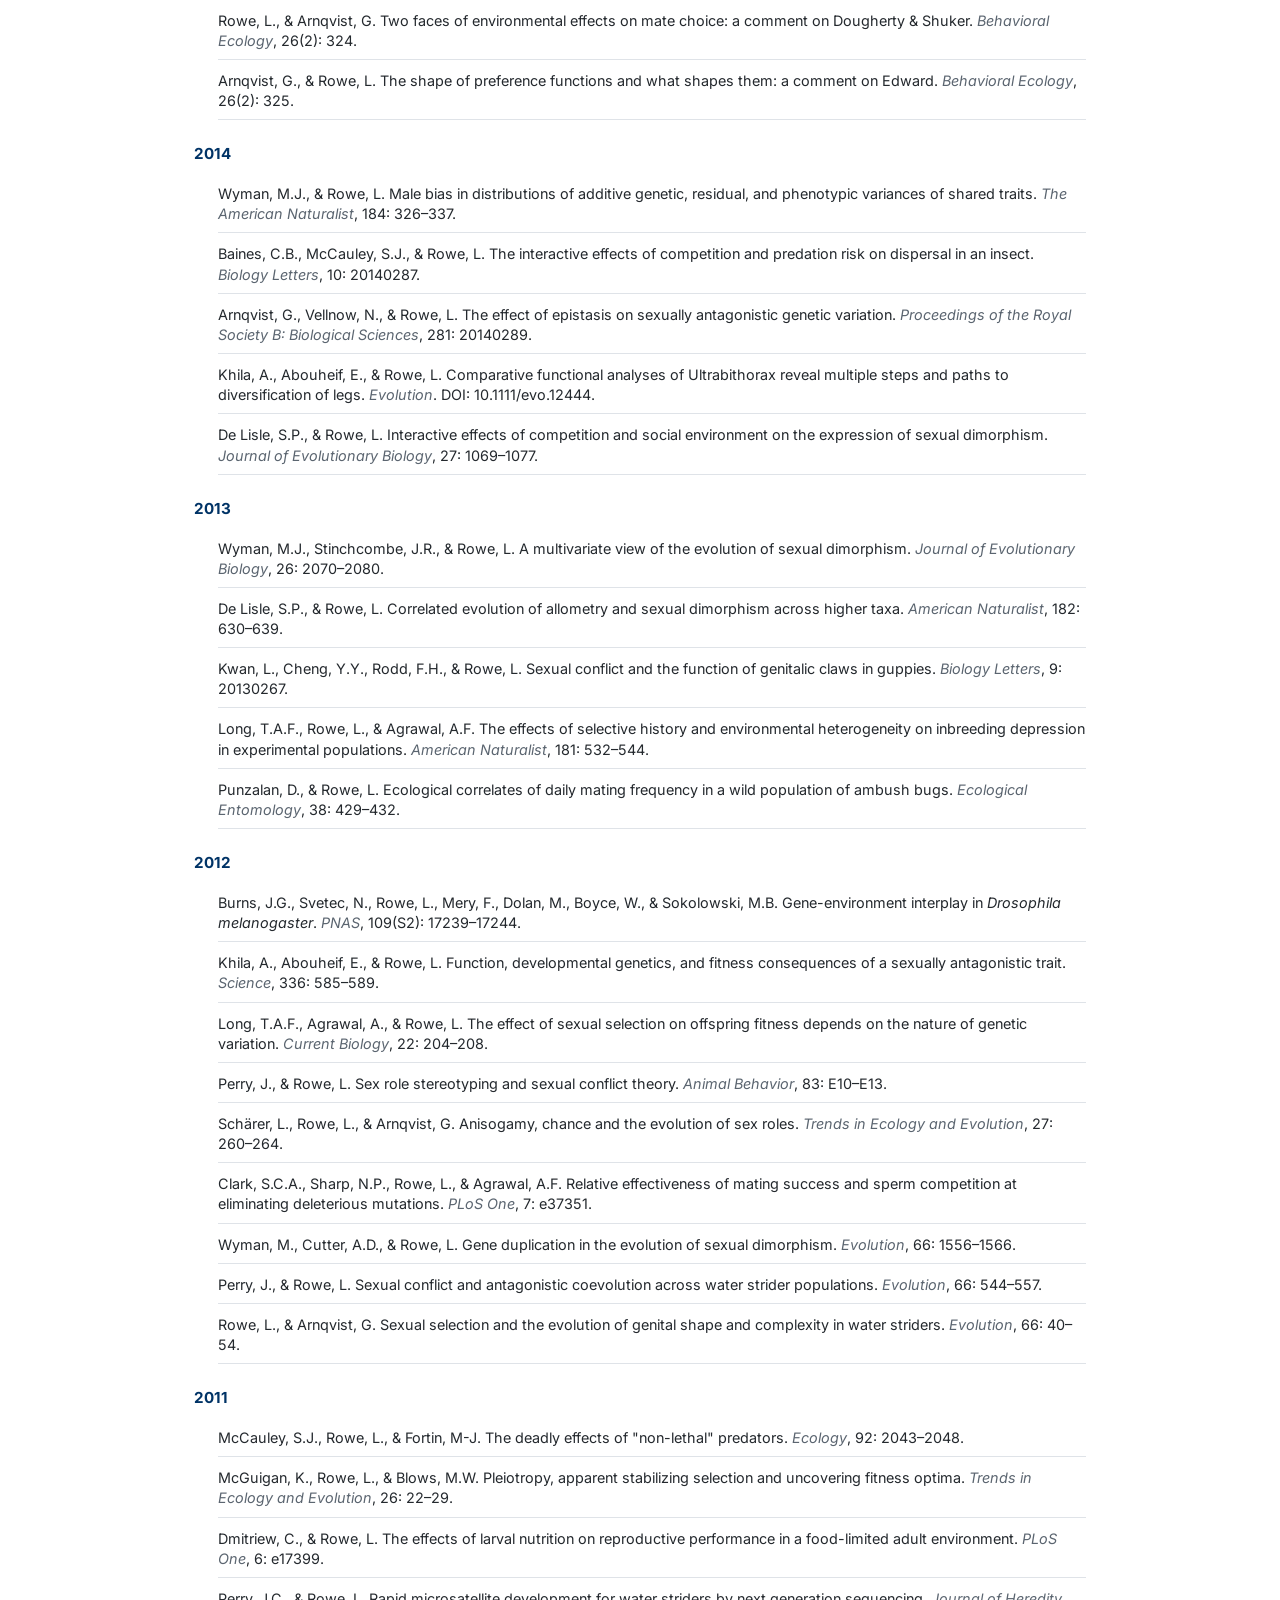
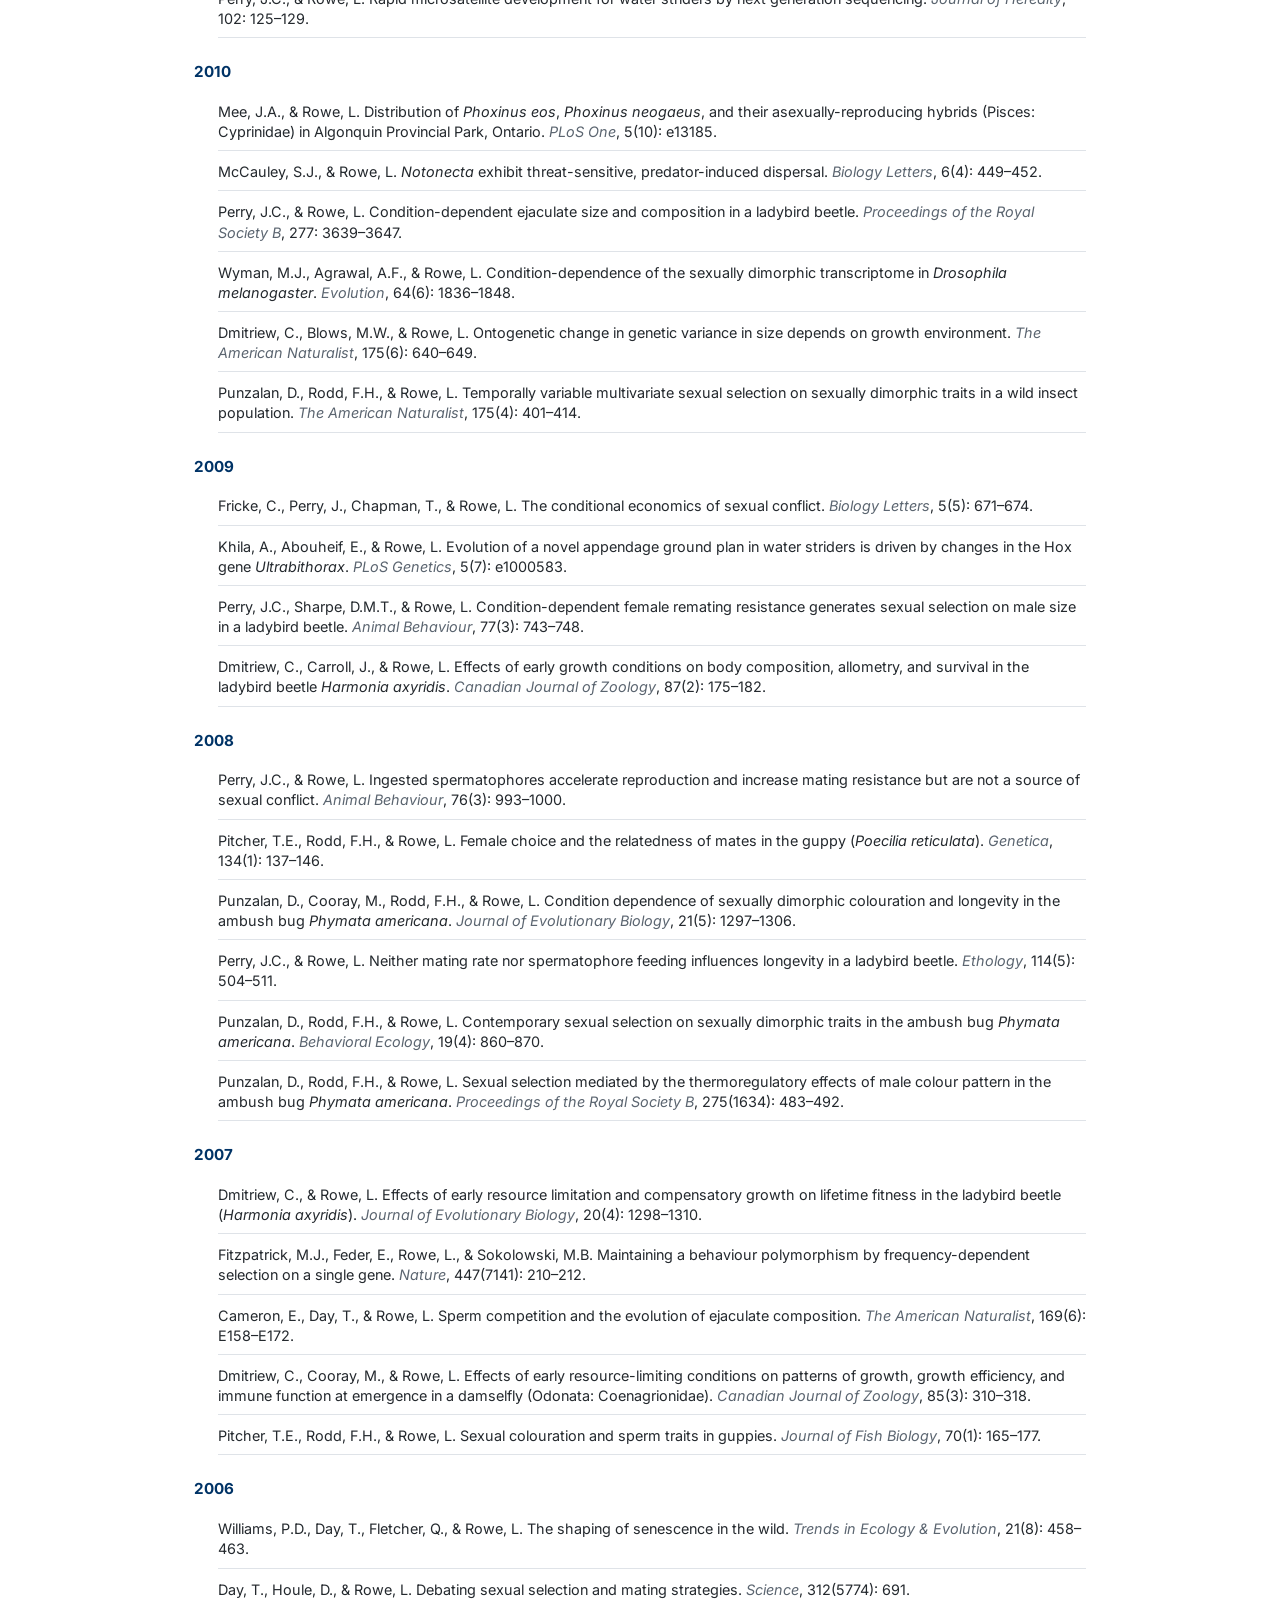
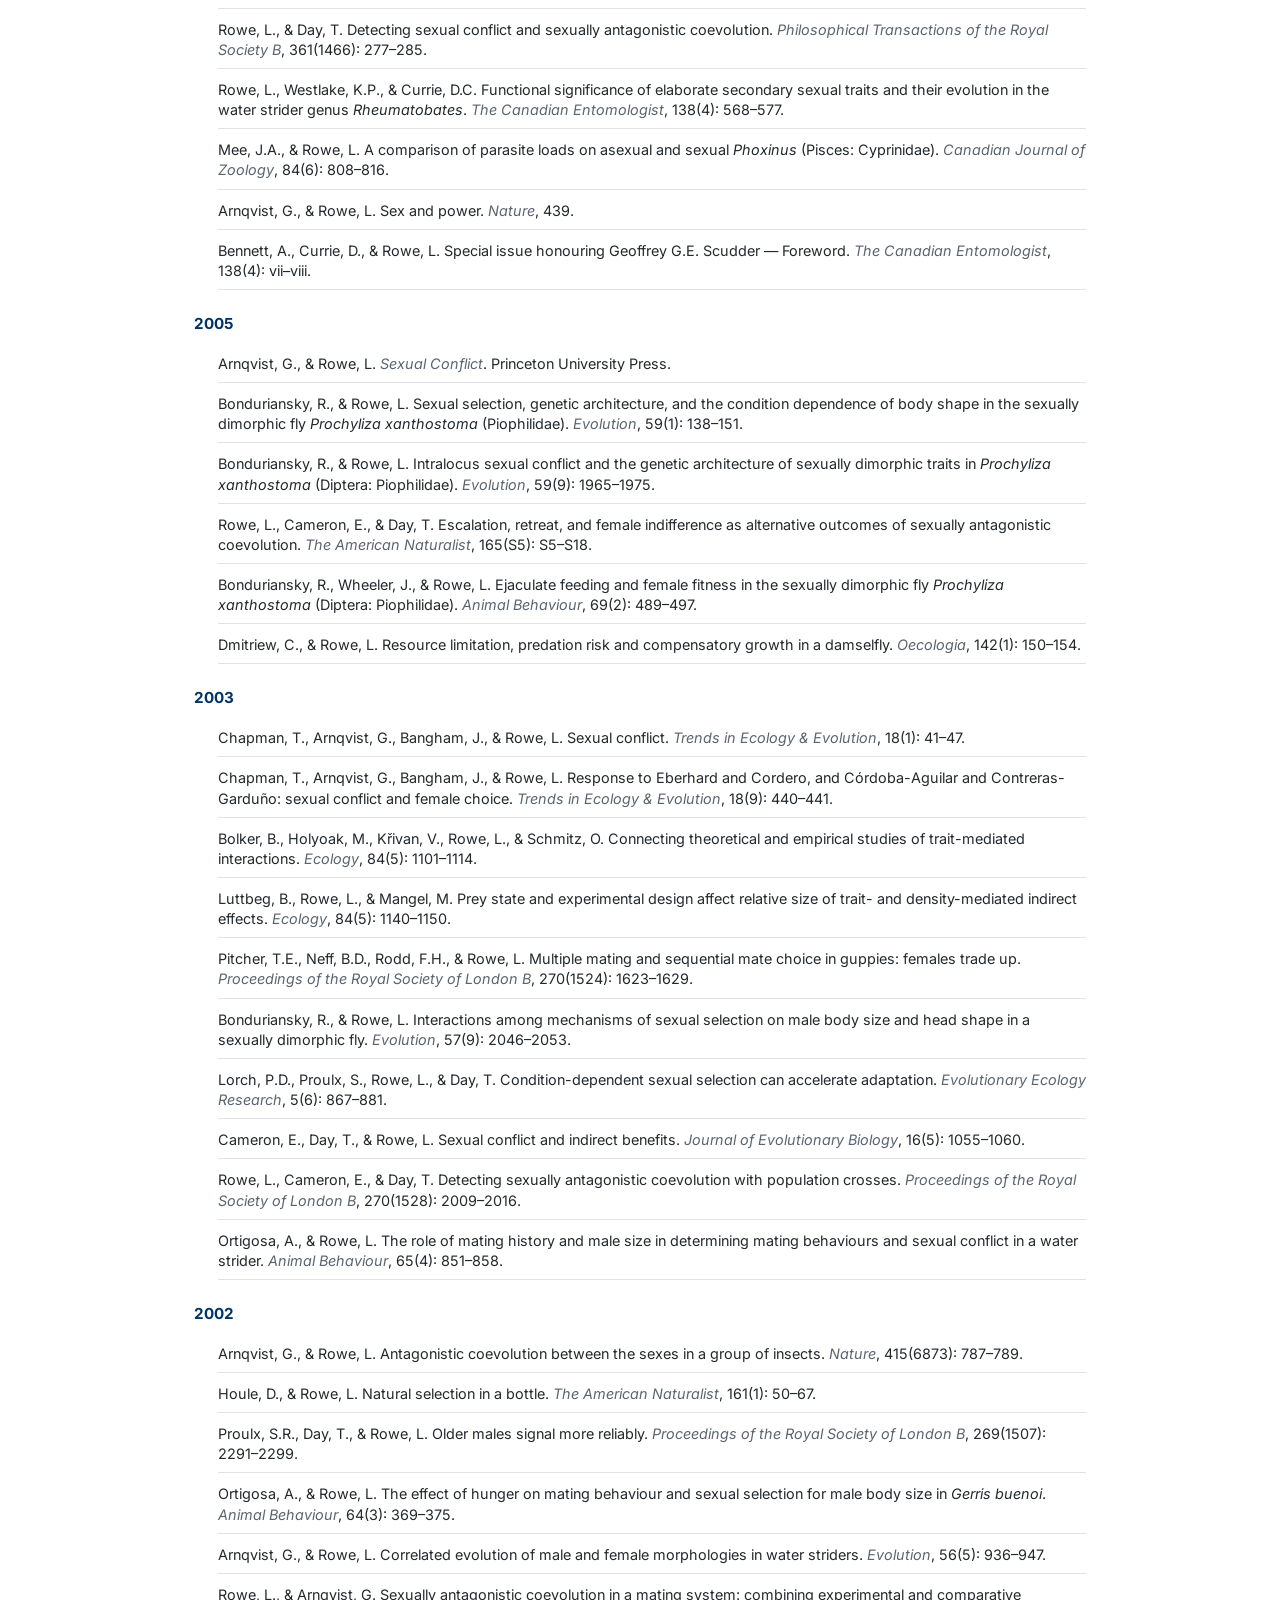
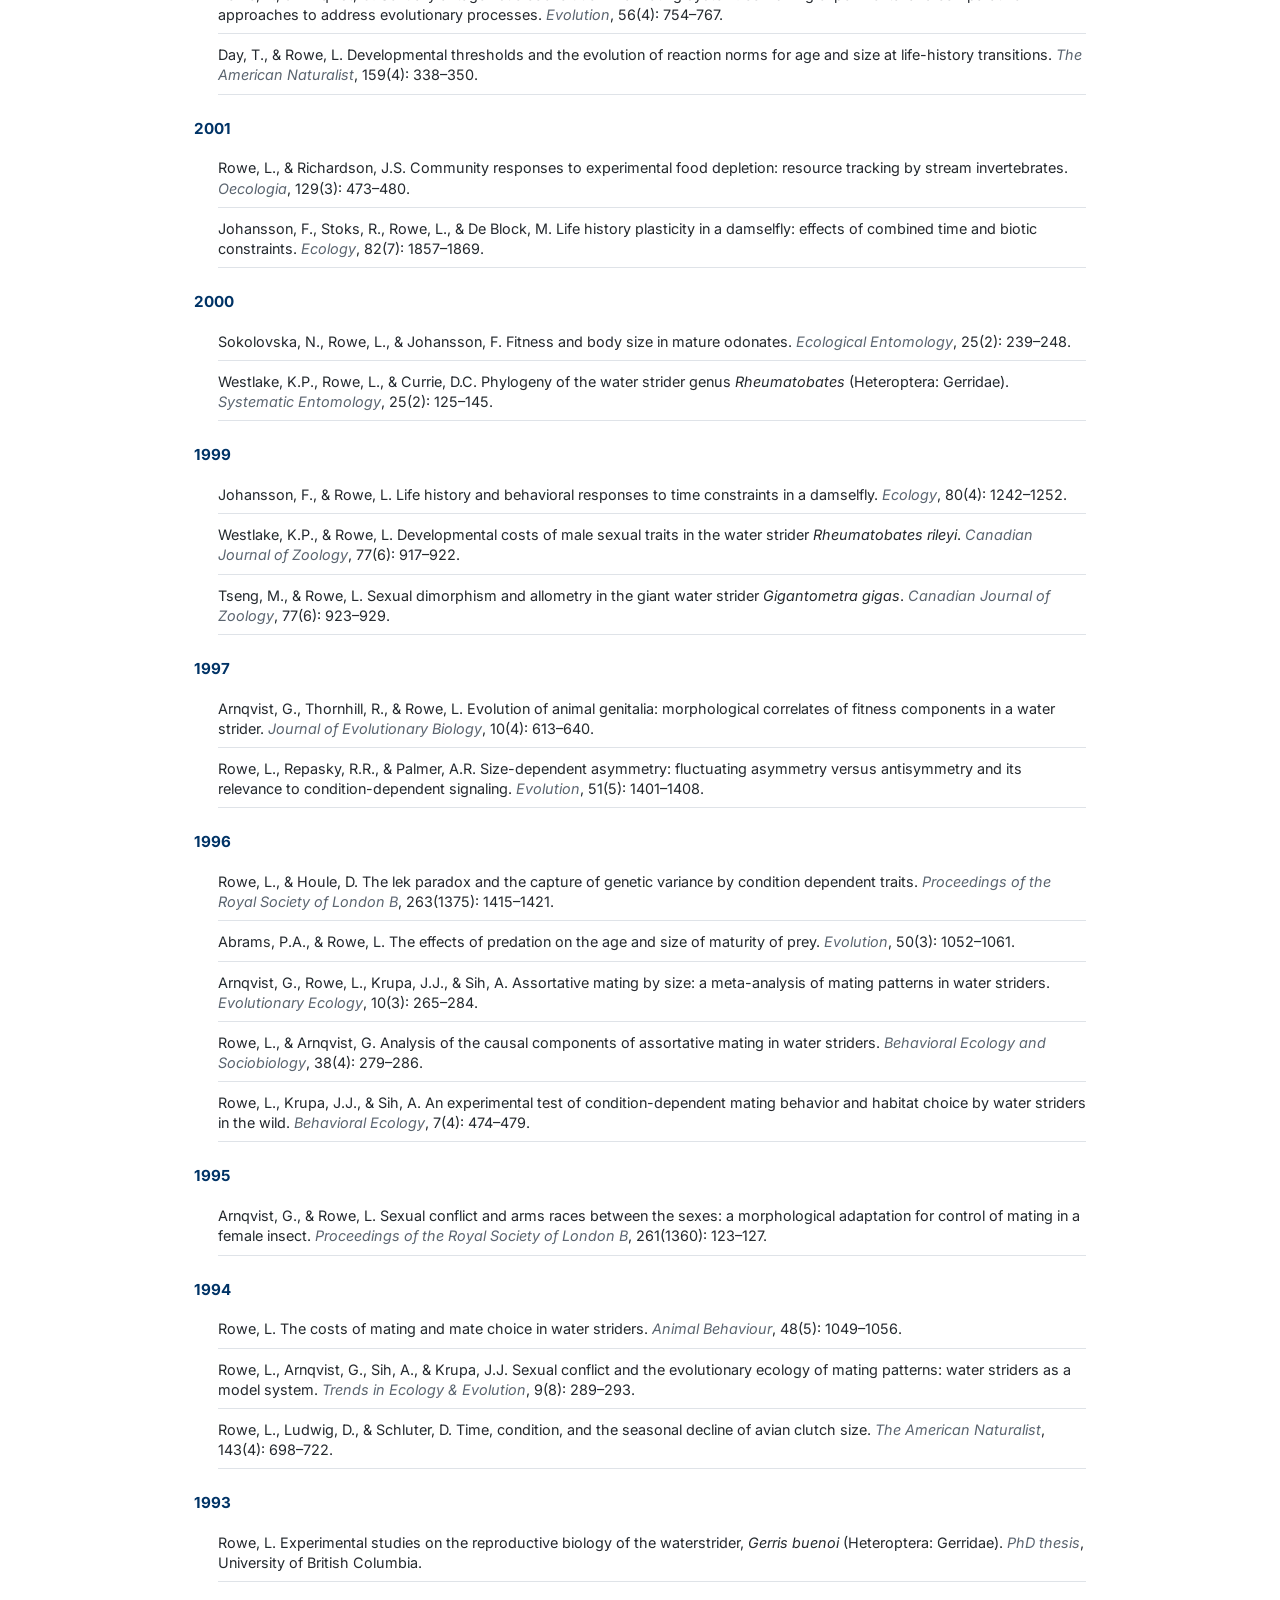
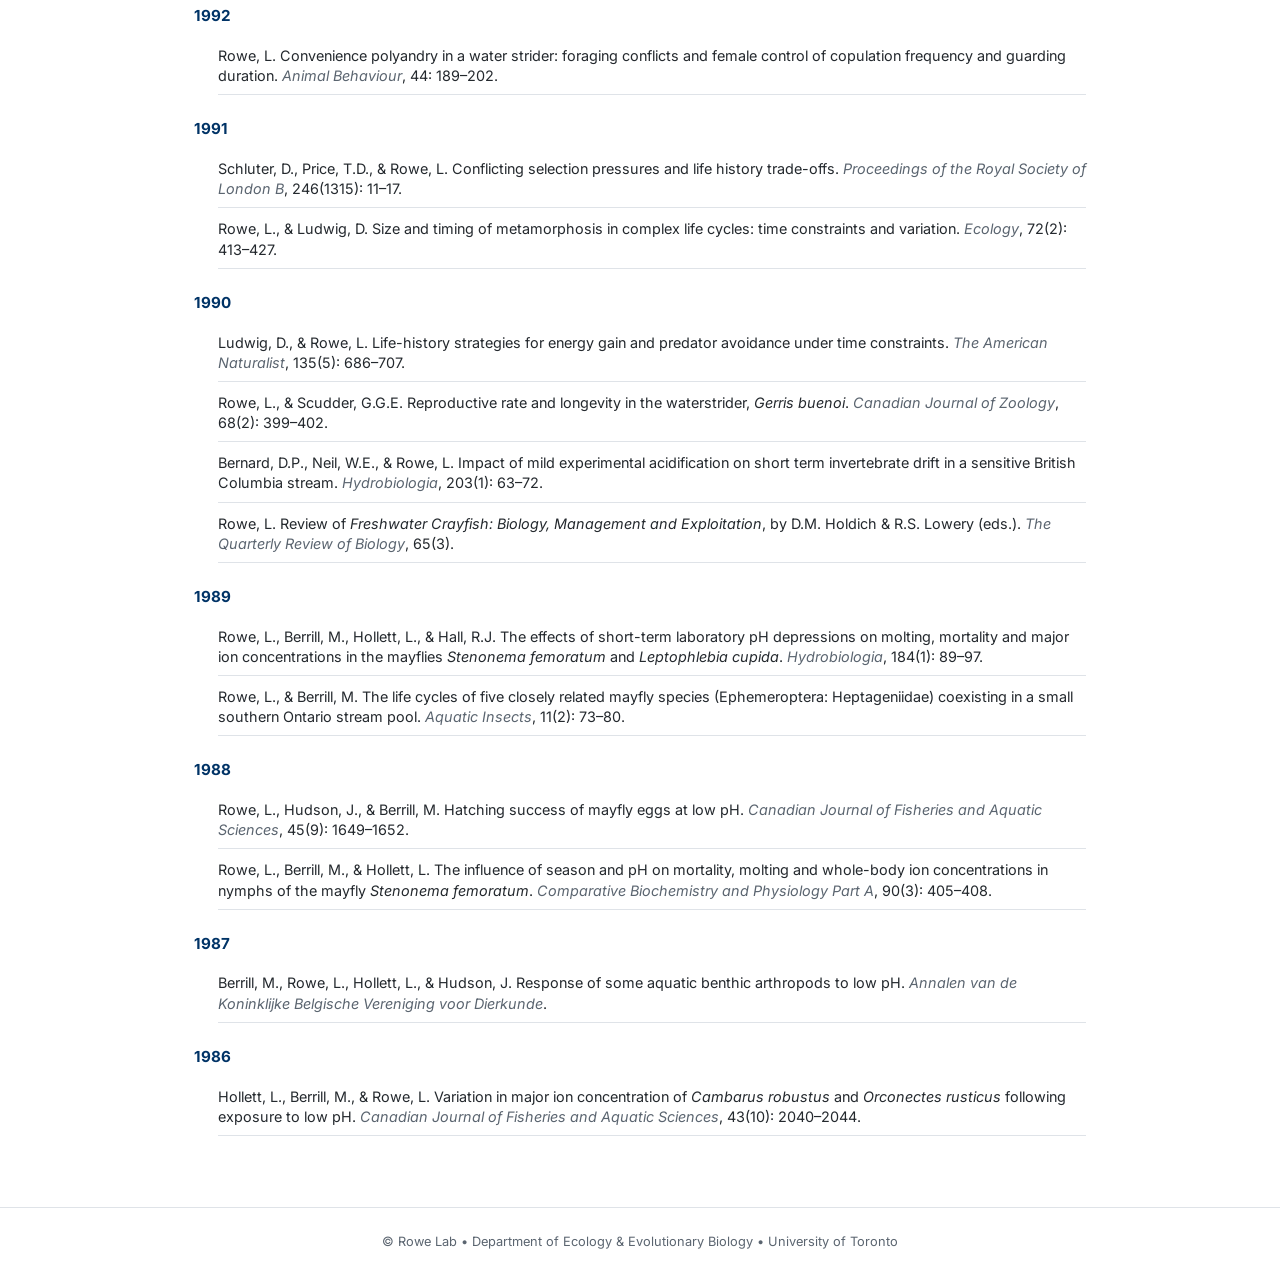
<file: publications/index.html>
<!DOCTYPE html>
<html lang="en">
<head>
    <!-- Google tag (gtag.js) -->
    <script async src="https://www.googletagmanager.com/gtag/js?id=G-GXENCFB2WK"></script>
    <script>
      window.dataLayer = window.dataLayer || [];
      function gtag(){dataLayer.push(arguments);}
      gtag('js', new Date());

      gtag('config', 'G-GXENCFB2WK');
    </script>

    <meta charset="UTF-8">
    <meta name="viewport" content="width=device-width, initial-scale=1.0">
    <meta name="description" content="Publications from the Rowe Lab, 1986–2025: evolutionary ecology, sexual conflict, sexual selection, and life history evolution.">
    <title>Publications – Locke Rowe</title>
    <link rel="icon" type="image/png" sizes="32x32" href="/images/favicon/favicon-32.png">
    <link rel="icon" type="image/png" sizes="16x16" href="/images/favicon/favicon-16.png">
    <link rel="apple-touch-icon" sizes="180x180" href="/images/favicon/apple-touch-icon.png">
    <link rel="stylesheet" href="/css/style.css">
</head>
<body>

    <!-- ===== Site Header ===== -->
    <div id="site-header"></div>

    <!-- ===== Primary Navigation ===== -->
    <div id="site-nav"></div>

    <!-- ===== Main ===== -->
    <main class="site-main">
        <div class="site-wrapper">

            <div class="page-header">
                <h1 class="page-title">Publications</h1>
            </div>

            <div class="entry-content">

                <p class="text-muted">
                    For a full and up-to-date list see
                    <a href="https://scholar.google.com/citations?user=JFHHjacAAAAJ&hl=en" target="_blank" rel="noopener">Google Scholar</a>.
                </p>

                <!-- 2025 -->
                <div class="pub-year-group">
                    <div class="pub-year">2025</div>
                    <ul class="pub-list">
                        <li>
                            Pruv&ocirc;t, C., Armis&eacute;n, D., Roux, P., Arnqvist, G., Rowe, L., Husby, A., &amp;
                            Khila, A. A shared developmental genetic basis for sexually antagonistic male and
                            female adaptations in the toothed water strider.
                            <span class="pub-journal">Evolution Letters</span>, 9(1): 13&ndash;23.
                        </li>
                        <li>
                            French, R.L.K., Kowalewska Groszkowska, M., Rowe, L., Mahler, D.L., &amp;
                            Karpi&#324;ski, L. Why the long &ldquo;horns&rdquo;? Fine-scale morphology suggests
                            tactile demands contributed to the exaggeration of male longhorned beetle antennae
                            (Coleoptera: Cerambycidae).
                            <span class="pub-journal">Ecology and Evolution</span>, 15(5): e71380.
                        </li>
                        <li>
                            Kasimatis, K.R., Rehaluk, C., Rowe, L., &amp; Cutter, A.D. A novel sperm-derived
                            seminal fluid protein in <em>Caenorhabditis</em> nematodes.
                            <span class="pub-journal">Journal of Evolutionary Biology</span>, 38(8): 1071&ndash;1081.
                        </li>
                    </ul>
                </div>

                <!-- 2024 -->
                <div class="pub-year-group">
                    <div class="pub-year">2024</div>
                    <ul class="pub-list">
                        <li>
                            &Aring;gren, J.A., Arnqvist, G., &amp; Rowe, L. The resolution of evolutionary
                            conflicts within species.
                            <span class="pub-journal">Proceedings of the Royal Society B</span>, 291(2031): 20241594.
                        </li>
                    </ul>
                </div>

                <!-- 2023 -->
                <div class="pub-year-group">
                    <div class="pub-year">2023</div>
                    <ul class="pub-list">
                        <li>
                            Arnqvist, G., &amp; Rowe, L. Ecology, the pace-of-life, epistatic selection and the
                            maintenance of genetic variation in life-history genes.
                            <span class="pub-journal">Molecular Ecology</span>, 32(17): 4713&ndash;4724.
                        </li>
                        <li>
                            De Lisle, S.P., &amp; Rowe, L. Condition dependence and the paradox of missing
                            plasticity costs.
                            <span class="pub-journal">Evolution Letters</span>, 7(2): 67&ndash;78.
                        </li>
                    </ul>
                </div>

                <!-- 2022 -->
                <div class="pub-year-group">
                    <div class="pub-year">2022</div>
                    <ul class="pub-list">
                        <li>
                            Armis&eacute;n, D., Viala, S., Cordeiro, I.D.R.S., Crumi&egrave;re, A.J.J., Hendaoui, E.,
                            Le Bouquin, A., Duchemin, W., Santos, E., Toubiana, W., Vargas-Lowman, A.,
                            Floriano, C.F.B., Polhemus, D.A., Wang, Y-H., Rowe, L., Moreira, F.F.F., &amp; Khila, A.
                            Transcriptome-based phylogeny of the semi-aquatic bugs (Hemiptera: Heteroptera:
                            Gerromorpha) reveals patterns of lineage expansion in a series of new adaptive zones.
                            <span class="pub-journal">Molecular Biology and Evolution</span>, 39(11): msac229.
                        </li>
                    </ul>
                </div>

                <!-- 2021 -->
                <div class="pub-year-group">
                    <div class="pub-year">2021</div>
                    <ul class="pub-list">
                        <li>
                            Rowe, L., &amp; Rundle, H.D. The alignment of natural and sexual selection.
                            <span class="pub-journal">Annual Review of Ecology, Evolution, and Systematics</span>,
                            52: 499&ndash;517.
                        </li>
                        <li>
                            Arnqvist, G., Grieshop, K., Hotzy, C., R&ouml;nn, J., Polak, M., &amp; Rowe, L. Direct
                            and indirect effects of male genital elaboration in female seed beetles.
                            <span class="pub-journal">Proceedings of the Royal Society B</span>, 288(1954): 20211068.
                        </li>
                        <li>
                            Punzalan, D., Fang, J.T., Chen, W., &amp; Rowe, L. Divergence in life history and
                            behaviour between hybridizing <em>Phymata</em> ambush bugs.
                            <span class="pub-journal">Biological Journal of the Linnean Society</span>, 133: 796&ndash;805.
                        </li>
                        <li>
                            Nilsson-&Ouml;rtman, V., &amp; Rowe, L. The evolution of developmental thresholds and
                            reaction norms for age and size at maturity.
                            <span class="pub-journal">Proceedings of the National Academy of Sciences</span>, 118(7).
                        </li>
                        <li>
                            De Lisle, S.P., Punzalan, D., Rollinson, N., &amp; Rowe, L. Extinction and the temporal
                            distribution of macroevolutionary bursts.
                            <span class="pub-journal">Journal of Evolutionary Biology</span>, 34(2): 380&ndash;390.
                        </li>
                    </ul>
                </div>

                <!-- 2020 -->
                <div class="pub-year-group">
                    <div class="pub-year">2020</div>
                    <ul class="pub-list">
                        <li>
                            Zhang, V.M., Punzalan, D., &amp; Rowe, L. Climate change has different predicted
                            effects on the range shifts of two hybridizing ambush bug species.
                            <span class="pub-journal">Ecology and Evolution</span>, 10(21): 12036&ndash;12048.
                        </li>
                    </ul>
                </div>

                <!-- 2019 -->
                <div class="pub-year-group">
                    <div class="pub-year">2019</div>
                    <ul class="pub-list">
                        <li>
                            Murray, R.L., Tah, S., Koprivnikar, J., Rowe, L., &amp; McCauley, S.J. Exposure to
                            potentially cannibalistic conspecifics induces an increased immune response.
                            <span class="pub-journal">Ecological Entomology</span>, 45(2): 355&ndash;363.
                        </li>
                        <li>
                            Rollinson, N., Nilsson-&Ouml;rtman, V., &amp; Rowe, L. Density-dependent offspring
                            interactions do not explain macroevolutionary scaling of adult size and offspring size.
                            <span class="pub-journal">Evolution</span>, 73(11): 2162&ndash;2174.
                        </li>
                    </ul>
                </div>

                <!-- 2018 -->
                <div class="pub-year-group">
                    <div class="pub-year">2018</div>
                    <ul class="pub-list">
                        <li>
                            Perry, J.C., &amp; Rowe, L. Sexual conflict in its ecological setting.
                            <span class="pub-journal">Philosophical Transactions of the Royal Society B</span>, 373: 20170418.
                        </li>
                        <li>
                            Rundle, H.R., &amp; Rowe, L. The contribution of sexual selection to ecological and
                            mutation-order speciation.
                            <span class="pub-journal">Evolution</span>, 72(11): 2571&ndash;2575.
                        </li>
                        <li>
                            Searcy, C.A., Gilbert, B., Krkosek, M., Rowe, L., &amp; McCauley, S.J. Positive
                            correlation between dispersal and body size in green frogs.
                            <span class="pub-journal">Canadian Journal of Zoology</span>, 96(12): 1378&ndash;1384.
                        </li>
                        <li>
                            De Lisle, S.P., Paiva, S., &amp; Rowe, L. Habitat partitioning during character
                            displacement between the sexes.
                            <span class="pub-journal">Biology Letters</span>, 14: 20180124.
                        </li>
                        <li>
                            Rowe, L., Chenoweth, S.F., &amp; Agrawal, A.F. The genomics of sexual conflict.
                            <span class="pub-journal">The American Naturalist</span>, 192: 2.
                        </li>
                        <li>
                            Rollinson, N., &amp; Rowe, L. Oxygen limitation at the larval stage and the evolution
                            of maternal investment per offspring in aquatic environments.
                            <span class="pub-journal">The American Naturalist</span>. DOI: 10.1086/696857.
                        </li>
                        <li>
                            Rollinson, N., &amp; Rowe, L. Temperature-dependent oxygen limitation and the rise of
                            Bergmann's Rule in species with aquatic respiration.
                            <span class="pub-journal">Evolution</span>. DOI: 10.1111/evo.13458.
                        </li>
                    </ul>
                </div>

                <!-- 2017 -->
                <div class="pub-year-group">
                    <div class="pub-year">2017</div>
                    <ul class="pub-list">
                        <li>
                            Perry, J.C., Garroway, C.J., &amp; Rowe, L. The role of ecology, neutral processes and
                            antagonistic coevolution in an apparent sexual arms race.
                            <span class="pub-journal">Ecology Letters</span>, 20: 1107&ndash;1117.
                        </li>
                        <li>
                            De Lisle, S.P., &amp; Rowe, L. Disruptive natural selection predicts divergence
                            between the sexes during adaptive radiation.
                            <span class="pub-journal">Ecology and Evolution</span>, 7: 3590&ndash;3601.
                        </li>
                        <li>
                            Austen, E.J., Rowe, L., &amp; Stinchcombe, J.R. Explaining the apparent paradox of
                            persistent selection for early flowering.
                            <span class="pub-journal">New Phytologist</span>, 215: 929&ndash;934.
                        </li>
                        <li>
                            Punzalan, D., &amp; Rowe, L. Hybridization and lack of prezygotic barriers between
                            <em>Phymata pennsylvanica</em> and <em>americana</em>.
                            <span class="pub-journal">Ecological Entomology</span>, 42: 210&ndash;220.
                        </li>
                    </ul>
                </div>

                <!-- 2016 -->
                <div class="pub-year-group">
                    <div class="pub-year">2016</div>
                    <ul class="pub-list">
                        <li>
                            Kwan, L., Dobkin, A.N., Rodd, R.H., &amp; Rowe, L. A potential of long genitalia in
                            male guppies: the effects of current speed on reproductive behaviour.
                            <span class="pub-journal">Ethology</span>, 122: 945&ndash;953.
                        </li>
                        <li>
                            Punzalan, D., &amp; Rowe, L. Concordance between stabilizing sexual selection,
                            intraspecific variation, and interspecific divergence in <em>Phymata</em>.
                            <span class="pub-journal">Ecology and Evolution</span>, 6: 7997&ndash;8009.
                        </li>
                        <li>
                            Rollinson, N., &amp; Rowe, L. The positive correlation between maternal size and
                            offspring size.
                            <span class="pub-journal">Biological Reviews</span>, 91: 1134&ndash;1148.
                        </li>
                        <li>
                            Kwan, L., Fris, M., Rodd, F.H., Rowe, L., Tuhela, L., &amp; Panhuis, T.M. An
                            examination of the variation in maternal placentae across the genus
                            <em>Poeciliopsis</em>.
                            <span class="pub-journal">Journal of Morphology</span>, 277: 986.
                        </li>
                    </ul>
                </div>

                <!-- 2015 -->
                <div class="pub-year-group">
                    <div class="pub-year">2015</div>
                    <ul class="pub-list">
                        <li>
                            De Lisle, S.P., &amp; Rowe, L. Ecological character displacement between the sexes.
                            <span class="pub-journal">The American Naturalist</span>, 186: 693&ndash;707.
                        </li>
                        <li>
                            Rollinson, N., &amp; Rowe, L. Persistent directional selection on body size and a
                            resolution to the paradox of stasis.
                            <span class="pub-journal">Evolution</span>, 69: 2441&ndash;2451.
                        </li>
                        <li>
                            Maklakov, A.A., Rowe, L., &amp; Friberg, U. Why organisms age: evolution of
                            senescence under positive pleiotropy?
                            <span class="pub-journal">BioEssays</span>, 37: 802&ndash;807.
                        </li>
                        <li>
                            Baines, C.B., McCauley, S.J., &amp; Rowe, L. Dispersal depends on body condition and
                            predation risk in the semi-aquatic insect, <em>Notonecta undulata</em>.
                            <span class="pub-journal">Ecology and Evolution</span>, 5: 2307&ndash;2316.
                        </li>
                        <li>
                            Punzalan, D., &amp; Rowe, L. Evolution of sexual dimorphism in phenotypic covariance
                            structure in <em>Phymata</em>.
                            <span class="pub-journal">Evolution</span>, 69: 1597&ndash;1609.
                        </li>
                        <li>
                            Kwan, L., Fris, M., Rodd, F.H., Rowe, L., Tuhela, L., &amp; Panhuis, T.M. An
                            examination of the variation in maternal placentae across the genus
                            <em>Poeciliopsis</em> (Poeciliidae).
                            <span class="pub-journal">Journal of Morphology</span>, 276: 707&ndash;720.
                        </li>
                        <li>
                            Perry, J.C., &amp; Rowe, L. The evolution of sexually antagonistic phenotypes.
                            <span class="pub-journal">Cold Spring Harbor Perspectives in Biology</span>, 28: 739&ndash;755.
                        </li>
                        <li>
                            Wilkinson, G.S., Breden, F., Mank, J.E., Ritchie, M.G., Higginson, A., Radwan, J.,
                            Jaquiery, J., Salzburger, W., Arriero, E., Barribeau, S.M., Phillips, P.C.,
                            Renn, S.C.P., &amp; Rowe, L. The locus of sexual selection: moving sexual selection
                            studies into the post-genomics era.
                            <span class="pub-journal">Journal of Evolutionary Biology</span>, 28: 739&ndash;755.
                        </li>
                        <li>
                            De Lisle, S.P., &amp; Rowe, L. Independent evolution of the sexes promotes amphibian
                            diversification.
                            <span class="pub-journal">Proceedings of the Royal Society B: Biological Sciences</span>, 282: 20142213.
                        </li>
                        <li>
                            De Lisle, S.P., &amp; Rowe, L. Parasitism and the expression of sexual dimorphism.
                            <span class="pub-journal">Ecology and Evolution</span>, 5: 961&ndash;967.
                        </li>
                        <li>
                            Rowe, L., &amp; Arnqvist, G. Two faces of environmental effects on mate choice: a
                            comment on Dougherty &amp; Shuker.
                            <span class="pub-journal">Behavioral Ecology</span>, 26(2): 324.
                        </li>
                        <li>
                            Arnqvist, G., &amp; Rowe, L. The shape of preference functions and what shapes them:
                            a comment on Edward.
                            <span class="pub-journal">Behavioral Ecology</span>, 26(2): 325.
                        </li>
                    </ul>
                </div>

                <!-- 2014 -->
                <div class="pub-year-group">
                    <div class="pub-year">2014</div>
                    <ul class="pub-list">
                        <li>
                            Wyman, M.J., &amp; Rowe, L. Male bias in distributions of additive genetic, residual,
                            and phenotypic variances of shared traits.
                            <span class="pub-journal">The American Naturalist</span>, 184: 326&ndash;337.
                        </li>
                        <li>
                            Baines, C.B., McCauley, S.J., &amp; Rowe, L. The interactive effects of competition
                            and predation risk on dispersal in an insect.
                            <span class="pub-journal">Biology Letters</span>, 10: 20140287.
                        </li>
                        <li>
                            Arnqvist, G., Vellnow, N., &amp; Rowe, L. The effect of epistasis on sexually
                            antagonistic genetic variation.
                            <span class="pub-journal">Proceedings of the Royal Society B: Biological Sciences</span>, 281: 20140289.
                        </li>
                        <li>
                            Khila, A., Abouheif, E., &amp; Rowe, L. Comparative functional analyses of
                            Ultrabithorax reveal multiple steps and paths to diversification of legs.
                            <span class="pub-journal">Evolution</span>. DOI: 10.1111/evo.12444.
                        </li>
                        <li>
                            De Lisle, S.P., &amp; Rowe, L. Interactive effects of competition and social
                            environment on the expression of sexual dimorphism.
                            <span class="pub-journal">Journal of Evolutionary Biology</span>, 27: 1069&ndash;1077.
                        </li>
                    </ul>
                </div>

                <!-- 2013 -->
                <div class="pub-year-group">
                    <div class="pub-year">2013</div>
                    <ul class="pub-list">
                        <li>
                            Wyman, M.J., Stinchcombe, J.R., &amp; Rowe, L. A multivariate view of the evolution
                            of sexual dimorphism.
                            <span class="pub-journal">Journal of Evolutionary Biology</span>, 26: 2070&ndash;2080.
                        </li>
                        <li>
                            De Lisle, S.P., &amp; Rowe, L. Correlated evolution of allometry and sexual
                            dimorphism across higher taxa.
                            <span class="pub-journal">American Naturalist</span>, 182: 630&ndash;639.
                        </li>
                        <li>
                            Kwan, L., Cheng, Y.Y., Rodd, F.H., &amp; Rowe, L. Sexual conflict and the function of
                            genitalic claws in guppies.
                            <span class="pub-journal">Biology Letters</span>, 9: 20130267.
                        </li>
                        <li>
                            Long, T.A.F., Rowe, L., &amp; Agrawal, A.F. The effects of selective history and
                            environmental heterogeneity on inbreeding depression in experimental populations.
                            <span class="pub-journal">American Naturalist</span>, 181: 532&ndash;544.
                        </li>
                        <li>
                            Punzalan, D., &amp; Rowe, L. Ecological correlates of daily mating frequency in a
                            wild population of ambush bugs.
                            <span class="pub-journal">Ecological Entomology</span>, 38: 429&ndash;432.
                        </li>
                    </ul>
                </div>

                <!-- 2012 -->
                <div class="pub-year-group">
                    <div class="pub-year">2012</div>
                    <ul class="pub-list">
                        <li>
                            Burns, J.G., Svetec, N., Rowe, L., Mery, F., Dolan, M., Boyce, W., &amp;
                            Sokolowski, M.B. Gene-environment interplay in <em>Drosophila melanogaster</em>.
                            <span class="pub-journal">PNAS</span>, 109(S2): 17239&ndash;17244.
                        </li>
                        <li>
                            Khila, A., Abouheif, E., &amp; Rowe, L. Function, developmental genetics, and
                            fitness consequences of a sexually antagonistic trait.
                            <span class="pub-journal">Science</span>, 336: 585&ndash;589.
                        </li>
                        <li>
                            Long, T.A.F., Agrawal, A., &amp; Rowe, L. The effect of sexual selection on offspring
                            fitness depends on the nature of genetic variation.
                            <span class="pub-journal">Current Biology</span>, 22: 204&ndash;208.
                        </li>
                        <li>
                            Perry, J., &amp; Rowe, L. Sex role stereotyping and sexual conflict theory.
                            <span class="pub-journal">Animal Behavior</span>, 83: E10&ndash;E13.
                        </li>
                        <li>
                            Sch&auml;rer, L., Rowe, L., &amp; Arnqvist, G. Anisogamy, chance and the evolution of
                            sex roles.
                            <span class="pub-journal">Trends in Ecology and Evolution</span>, 27: 260&ndash;264.
                        </li>
                        <li>
                            Clark, S.C.A., Sharp, N.P., Rowe, L., &amp; Agrawal, A.F. Relative effectiveness of
                            mating success and sperm competition at eliminating deleterious mutations.
                            <span class="pub-journal">PLoS One</span>, 7: e37351.
                        </li>
                        <li>
                            Wyman, M., Cutter, A.D., &amp; Rowe, L. Gene duplication in the evolution of sexual
                            dimorphism.
                            <span class="pub-journal">Evolution</span>, 66: 1556&ndash;1566.
                        </li>
                        <li>
                            Perry, J., &amp; Rowe, L. Sexual conflict and antagonistic coevolution across water
                            strider populations.
                            <span class="pub-journal">Evolution</span>, 66: 544&ndash;557.
                        </li>
                        <li>
                            Rowe, L., &amp; Arnqvist, G. Sexual selection and the evolution of genital shape and
                            complexity in water striders.
                            <span class="pub-journal">Evolution</span>, 66: 40&ndash;54.
                        </li>
                    </ul>
                </div>

                <!-- 2011 -->
                <div class="pub-year-group">
                    <div class="pub-year">2011</div>
                    <ul class="pub-list">
                        <li>
                            McCauley, S.J., Rowe, L., &amp; Fortin, M-J. The deadly effects of "non-lethal"
                            predators.
                            <span class="pub-journal">Ecology</span>, 92: 2043&ndash;2048.
                        </li>
                        <li>
                            McGuigan, K., Rowe, L., &amp; Blows, M.W. Pleiotropy, apparent stabilizing selection
                            and uncovering fitness optima.
                            <span class="pub-journal">Trends in Ecology and Evolution</span>, 26: 22&ndash;29.
                        </li>
                        <li>
                            Dmitriew, C., &amp; Rowe, L. The effects of larval nutrition on reproductive
                            performance in a food-limited adult environment.
                            <span class="pub-journal">PLoS One</span>, 6: e17399.
                        </li>
                        <li>
                            Perry, J.C., &amp; Rowe, L. Rapid microsatellite development for water striders by
                            next generation sequencing.
                            <span class="pub-journal">Journal of Heredity</span>, 102: 125&ndash;129.
                        </li>
                    </ul>
                </div>

                <!-- 2010 -->
                <div class="pub-year-group">
                    <div class="pub-year">2010</div>
                    <ul class="pub-list">
                        <li>
                            Mee, J.A., &amp; Rowe, L. Distribution of <em>Phoxinus eos</em>, <em>Phoxinus
                            neogaeus</em>, and their asexually-reproducing hybrids (Pisces: Cyprinidae) in
                            Algonquin Provincial Park, Ontario.
                            <span class="pub-journal">PLoS One</span>, 5(10): e13185.
                        </li>
                        <li>
                            McCauley, S.J., &amp; Rowe, L. <em>Notonecta</em> exhibit threat-sensitive,
                            predator-induced dispersal.
                            <span class="pub-journal">Biology Letters</span>, 6(4): 449&ndash;452.
                        </li>
                        <li>
                            Perry, J.C., &amp; Rowe, L. Condition-dependent ejaculate size and composition in a
                            ladybird beetle.
                            <span class="pub-journal">Proceedings of the Royal Society B</span>, 277: 3639&ndash;3647.
                        </li>
                        <li>
                            Wyman, M.J., Agrawal, A.F., &amp; Rowe, L. Condition-dependence of the sexually
                            dimorphic transcriptome in <em>Drosophila melanogaster</em>.
                            <span class="pub-journal">Evolution</span>, 64(6): 1836&ndash;1848.
                        </li>
                        <li>
                            Dmitriew, C., Blows, M.W., &amp; Rowe, L. Ontogenetic change in genetic variance in
                            size depends on growth environment.
                            <span class="pub-journal">The American Naturalist</span>, 175(6): 640&ndash;649.
                        </li>
                        <li>
                            Punzalan, D., Rodd, F.H., &amp; Rowe, L. Temporally variable multivariate sexual
                            selection on sexually dimorphic traits in a wild insect population.
                            <span class="pub-journal">The American Naturalist</span>, 175(4): 401&ndash;414.
                        </li>
                    </ul>
                </div>

                <!-- 2009 -->
                <div class="pub-year-group">
                    <div class="pub-year">2009</div>
                    <ul class="pub-list">
                        <li>
                            Fricke, C., Perry, J., Chapman, T., &amp; Rowe, L. The conditional economics of
                            sexual conflict.
                            <span class="pub-journal">Biology Letters</span>, 5(5): 671&ndash;674.
                        </li>
                        <li>
                            Khila, A., Abouheif, E., &amp; Rowe, L. Evolution of a novel appendage ground plan in
                            water striders is driven by changes in the Hox gene <em>Ultrabithorax</em>.
                            <span class="pub-journal">PLoS Genetics</span>, 5(7): e1000583.
                        </li>
                        <li>
                            Perry, J.C., Sharpe, D.M.T., &amp; Rowe, L. Condition-dependent female remating
                            resistance generates sexual selection on male size in a ladybird beetle.
                            <span class="pub-journal">Animal Behaviour</span>, 77(3): 743&ndash;748.
                        </li>
                        <li>
                            Dmitriew, C., Carroll, J., &amp; Rowe, L. Effects of early growth conditions on body
                            composition, allometry, and survival in the ladybird beetle <em>Harmonia
                            axyridis</em>.
                            <span class="pub-journal">Canadian Journal of Zoology</span>, 87(2): 175&ndash;182.
                        </li>
                    </ul>
                </div>

                <!-- 2008 -->
                <div class="pub-year-group">
                    <div class="pub-year">2008</div>
                    <ul class="pub-list">
                        <li>
                            Perry, J.C., &amp; Rowe, L. Ingested spermatophores accelerate reproduction and
                            increase mating resistance but are not a source of sexual conflict.
                            <span class="pub-journal">Animal Behaviour</span>, 76(3): 993&ndash;1000.
                        </li>
                        <li>
                            Pitcher, T.E., Rodd, F.H., &amp; Rowe, L. Female choice and the relatedness of mates
                            in the guppy (<em>Poecilia reticulata</em>).
                            <span class="pub-journal">Genetica</span>, 134(1): 137&ndash;146.
                        </li>
                        <li>
                            Punzalan, D., Cooray, M., Rodd, F.H., &amp; Rowe, L. Condition dependence of sexually
                            dimorphic colouration and longevity in the ambush bug <em>Phymata americana</em>.
                            <span class="pub-journal">Journal of Evolutionary Biology</span>, 21(5): 1297&ndash;1306.
                        </li>
                        <li>
                            Perry, J.C., &amp; Rowe, L. Neither mating rate nor spermatophore feeding influences
                            longevity in a ladybird beetle.
                            <span class="pub-journal">Ethology</span>, 114(5): 504&ndash;511.
                        </li>
                        <li>
                            Punzalan, D., Rodd, F.H., &amp; Rowe, L. Contemporary sexual selection on sexually
                            dimorphic traits in the ambush bug <em>Phymata americana</em>.
                            <span class="pub-journal">Behavioral Ecology</span>, 19(4): 860&ndash;870.
                        </li>
                        <li>
                            Punzalan, D., Rodd, F.H., &amp; Rowe, L. Sexual selection mediated by the
                            thermoregulatory effects of male colour pattern in the ambush bug <em>Phymata
                            americana</em>.
                            <span class="pub-journal">Proceedings of the Royal Society B</span>, 275(1634):
                            483&ndash;492.
                        </li>
                    </ul>
                </div>

                <!-- 2007 -->
                <div class="pub-year-group">
                    <div class="pub-year">2007</div>
                    <ul class="pub-list">
                        <li>
                            Dmitriew, C., &amp; Rowe, L. Effects of early resource limitation and compensatory
                            growth on lifetime fitness in the ladybird beetle (<em>Harmonia axyridis</em>).
                            <span class="pub-journal">Journal of Evolutionary Biology</span>, 20(4): 1298&ndash;1310.
                        </li>
                        <li>
                            Fitzpatrick, M.J., Feder, E., Rowe, L., &amp; Sokolowski, M.B. Maintaining a
                            behaviour polymorphism by frequency-dependent selection on a single gene.
                            <span class="pub-journal">Nature</span>, 447(7141): 210&ndash;212.
                        </li>
                        <li>
                            Cameron, E., Day, T., &amp; Rowe, L. Sperm competition and the evolution of ejaculate
                            composition.
                            <span class="pub-journal">The American Naturalist</span>, 169(6): E158&ndash;E172.
                        </li>
                        <li>
                            Dmitriew, C., Cooray, M., &amp; Rowe, L. Effects of early resource-limiting
                            conditions on patterns of growth, growth efficiency, and immune function at
                            emergence in a damselfly (Odonata: Coenagrionidae).
                            <span class="pub-journal">Canadian Journal of Zoology</span>, 85(3): 310&ndash;318.
                        </li>
                        <li>
                            Pitcher, T.E., Rodd, F.H., &amp; Rowe, L. Sexual colouration and sperm traits in
                            guppies.
                            <span class="pub-journal">Journal of Fish Biology</span>, 70(1): 165&ndash;177.
                        </li>
                    </ul>
                </div>

                <!-- 2006 -->
                <div class="pub-year-group">
                    <div class="pub-year">2006</div>
                    <ul class="pub-list">
                        <li>
                            Williams, P.D., Day, T., Fletcher, Q., &amp; Rowe, L. The shaping of senescence in
                            the wild.
                            <span class="pub-journal">Trends in Ecology &amp; Evolution</span>, 21(8): 458&ndash;463.
                        </li>
                        <li>
                            Day, T., Houle, D., &amp; Rowe, L. Debating sexual selection and mating strategies.
                            <span class="pub-journal">Science</span>, 312(5774): 691.
                        </li>
                        <li>
                            Rowe, L., &amp; Day, T. Detecting sexual conflict and sexually antagonistic
                            coevolution.
                            <span class="pub-journal">Philosophical Transactions of the Royal Society B</span>,
                            361(1466): 277&ndash;285.
                        </li>
                        <li>
                            Rowe, L., Westlake, K.P., &amp; Currie, D.C. Functional significance of elaborate
                            secondary sexual traits and their evolution in the water strider genus
                            <em>Rheumatobates</em>.
                            <span class="pub-journal">The Canadian Entomologist</span>, 138(4): 568&ndash;577.
                        </li>
                        <li>
                            Mee, J.A., &amp; Rowe, L. A comparison of parasite loads on asexual and sexual
                            <em>Phoxinus</em> (Pisces: Cyprinidae).
                            <span class="pub-journal">Canadian Journal of Zoology</span>, 84(6): 808&ndash;816.
                        </li>
                        <li>
                            Arnqvist, G., &amp; Rowe, L. Sex and power.
                            <span class="pub-journal">Nature</span>, 439.
                        </li>
                        <li>
                            Bennett, A., Currie, D., &amp; Rowe, L. Special issue honouring Geoffrey G.E. Scudder
                            &mdash; Foreword.
                            <span class="pub-journal">The Canadian Entomologist</span>, 138(4): vii&ndash;viii.
                        </li>
                    </ul>
                </div>

                <!-- 2005 -->
                <div class="pub-year-group">
                    <div class="pub-year">2005</div>
                    <ul class="pub-list">
                        <li>
                            Arnqvist, G., &amp; Rowe, L.
                            <span class="pub-journal">Sexual Conflict</span>. Princeton University Press.
                        </li>
                        <li>
                            Bonduriansky, R., &amp; Rowe, L. Sexual selection, genetic architecture, and the
                            condition dependence of body shape in the sexually dimorphic fly <em>Prochyliza
                            xanthostoma</em> (Piophilidae).
                            <span class="pub-journal">Evolution</span>, 59(1): 138&ndash;151.
                        </li>
                        <li>
                            Bonduriansky, R., &amp; Rowe, L. Intralocus sexual conflict and the genetic
                            architecture of sexually dimorphic traits in <em>Prochyliza xanthostoma</em>
                            (Diptera: Piophilidae).
                            <span class="pub-journal">Evolution</span>, 59(9): 1965&ndash;1975.
                        </li>
                        <li>
                            Rowe, L., Cameron, E., &amp; Day, T. Escalation, retreat, and female indifference as
                            alternative outcomes of sexually antagonistic coevolution.
                            <span class="pub-journal">The American Naturalist</span>, 165(S5): S5&ndash;S18.
                        </li>
                        <li>
                            Bonduriansky, R., Wheeler, J., &amp; Rowe, L. Ejaculate feeding and female fitness in
                            the sexually dimorphic fly <em>Prochyliza xanthostoma</em> (Diptera: Piophilidae).
                            <span class="pub-journal">Animal Behaviour</span>, 69(2): 489&ndash;497.
                        </li>
                        <li>
                            Dmitriew, C., &amp; Rowe, L. Resource limitation, predation risk and compensatory
                            growth in a damselfly.
                            <span class="pub-journal">Oecologia</span>, 142(1): 150&ndash;154.
                        </li>
                    </ul>
                </div>

                <!-- 2003 -->
                <div class="pub-year-group">
                    <div class="pub-year">2003</div>
                    <ul class="pub-list">
                        <li>
                            Chapman, T., Arnqvist, G., Bangham, J., &amp; Rowe, L. Sexual conflict.
                            <span class="pub-journal">Trends in Ecology &amp; Evolution</span>, 18(1): 41&ndash;47.
                        </li>
                        <li>
                            Chapman, T., Arnqvist, G., Bangham, J., &amp; Rowe, L. Response to Eberhard and
                            Cordero, and C&oacute;rdoba-Aguilar and Contreras-Gardu&ntilde;o: sexual conflict and
                            female choice.
                            <span class="pub-journal">Trends in Ecology &amp; Evolution</span>, 18(9): 440&ndash;441.
                        </li>
                        <li>
                            Bolker, B., Holyoak, M., K&#345;ivan, V., Rowe, L., &amp; Schmitz, O. Connecting
                            theoretical and empirical studies of trait-mediated interactions.
                            <span class="pub-journal">Ecology</span>, 84(5): 1101&ndash;1114.
                        </li>
                        <li>
                            Luttbeg, B., Rowe, L., &amp; Mangel, M. Prey state and experimental design affect
                            relative size of trait- and density-mediated indirect effects.
                            <span class="pub-journal">Ecology</span>, 84(5): 1140&ndash;1150.
                        </li>
                        <li>
                            Pitcher, T.E., Neff, B.D., Rodd, F.H., &amp; Rowe, L. Multiple mating and sequential
                            mate choice in guppies: females trade up.
                            <span class="pub-journal">Proceedings of the Royal Society of London B</span>,
                            270(1524): 1623&ndash;1629.
                        </li>
                        <li>
                            Bonduriansky, R., &amp; Rowe, L. Interactions among mechanisms of sexual selection on
                            male body size and head shape in a sexually dimorphic fly.
                            <span class="pub-journal">Evolution</span>, 57(9): 2046&ndash;2053.
                        </li>
                        <li>
                            Lorch, P.D., Proulx, S., Rowe, L., &amp; Day, T. Condition-dependent sexual selection
                            can accelerate adaptation.
                            <span class="pub-journal">Evolutionary Ecology Research</span>, 5(6): 867&ndash;881.
                        </li>
                        <li>
                            Cameron, E., Day, T., &amp; Rowe, L. Sexual conflict and indirect benefits.
                            <span class="pub-journal">Journal of Evolutionary Biology</span>, 16(5): 1055&ndash;1060.
                        </li>
                        <li>
                            Rowe, L., Cameron, E., &amp; Day, T. Detecting sexually antagonistic coevolution with
                            population crosses.
                            <span class="pub-journal">Proceedings of the Royal Society of London B</span>,
                            270(1528): 2009&ndash;2016.
                        </li>
                        <li>
                            Ortigosa, A., &amp; Rowe, L. The role of mating history and male size in determining
                            mating behaviours and sexual conflict in a water strider.
                            <span class="pub-journal">Animal Behaviour</span>, 65(4): 851&ndash;858.
                        </li>
                    </ul>
                </div>

                <!-- 2002 -->
                <div class="pub-year-group">
                    <div class="pub-year">2002</div>
                    <ul class="pub-list">
                        <li>
                            Arnqvist, G., &amp; Rowe, L. Antagonistic coevolution between the sexes in a group of
                            insects.
                            <span class="pub-journal">Nature</span>, 415(6873): 787&ndash;789.
                        </li>
                        <li>
                            Houle, D., &amp; Rowe, L. Natural selection in a bottle.
                            <span class="pub-journal">The American Naturalist</span>, 161(1): 50&ndash;67.
                        </li>
                        <li>
                            Proulx, S.R., Day, T., &amp; Rowe, L. Older males signal more reliably.
                            <span class="pub-journal">Proceedings of the Royal Society of London B</span>,
                            269(1507): 2291&ndash;2299.
                        </li>
                        <li>
                            Ortigosa, A., &amp; Rowe, L. The effect of hunger on mating behaviour and sexual
                            selection for male body size in <em>Gerris buenoi</em>.
                            <span class="pub-journal">Animal Behaviour</span>, 64(3): 369&ndash;375.
                        </li>
                        <li>
                            Arnqvist, G., &amp; Rowe, L. Correlated evolution of male and female morphologies in
                            water striders.
                            <span class="pub-journal">Evolution</span>, 56(5): 936&ndash;947.
                        </li>
                        <li>
                            Rowe, L., &amp; Arnqvist, G. Sexually antagonistic coevolution in a mating system:
                            combining experimental and comparative approaches to address evolutionary processes.
                            <span class="pub-journal">Evolution</span>, 56(4): 754&ndash;767.
                        </li>
                        <li>
                            Day, T., &amp; Rowe, L. Developmental thresholds and the evolution of reaction norms
                            for age and size at life-history transitions.
                            <span class="pub-journal">The American Naturalist</span>, 159(4): 338&ndash;350.
                        </li>
                    </ul>
                </div>

                <!-- 2001 -->
                <div class="pub-year-group">
                    <div class="pub-year">2001</div>
                    <ul class="pub-list">
                        <li>
                            Rowe, L., &amp; Richardson, J.S. Community responses to experimental food depletion:
                            resource tracking by stream invertebrates.
                            <span class="pub-journal">Oecologia</span>, 129(3): 473&ndash;480.
                        </li>
                        <li>
                            Johansson, F., Stoks, R., Rowe, L., &amp; De Block, M. Life history plasticity in a
                            damselfly: effects of combined time and biotic constraints.
                            <span class="pub-journal">Ecology</span>, 82(7): 1857&ndash;1869.
                        </li>
                    </ul>
                </div>

                <!-- 2000 -->
                <div class="pub-year-group">
                    <div class="pub-year">2000</div>
                    <ul class="pub-list">
                        <li>
                            Sokolovska, N., Rowe, L., &amp; Johansson, F. Fitness and body size in mature odonates.
                            <span class="pub-journal">Ecological Entomology</span>, 25(2): 239&ndash;248.
                        </li>
                        <li>
                            Westlake, K.P., Rowe, L., &amp; Currie, D.C. Phylogeny of the water strider genus
                            <em>Rheumatobates</em> (Heteroptera: Gerridae).
                            <span class="pub-journal">Systematic Entomology</span>, 25(2): 125&ndash;145.
                        </li>
                    </ul>
                </div>

                <!-- 1999 -->
                <div class="pub-year-group">
                    <div class="pub-year">1999</div>
                    <ul class="pub-list">
                        <li>
                            Johansson, F., &amp; Rowe, L. Life history and behavioral responses to time
                            constraints in a damselfly.
                            <span class="pub-journal">Ecology</span>, 80(4): 1242&ndash;1252.
                        </li>
                        <li>
                            Westlake, K.P., &amp; Rowe, L. Developmental costs of male sexual traits in the water
                            strider <em>Rheumatobates rileyi</em>.
                            <span class="pub-journal">Canadian Journal of Zoology</span>, 77(6): 917&ndash;922.
                        </li>
                        <li>
                            Tseng, M., &amp; Rowe, L. Sexual dimorphism and allometry in the giant water strider
                            <em>Gigantometra gigas</em>.
                            <span class="pub-journal">Canadian Journal of Zoology</span>, 77(6): 923&ndash;929.
                        </li>
                    </ul>
                </div>

                <!-- 1997 -->
                <div class="pub-year-group">
                    <div class="pub-year">1997</div>
                    <ul class="pub-list">
                        <li>
                            Arnqvist, G., Thornhill, R., &amp; Rowe, L. Evolution of animal genitalia:
                            morphological correlates of fitness components in a water strider.
                            <span class="pub-journal">Journal of Evolutionary Biology</span>, 10(4): 613&ndash;640.
                        </li>
                        <li>
                            Rowe, L., Repasky, R.R., &amp; Palmer, A.R. Size-dependent asymmetry: fluctuating
                            asymmetry versus antisymmetry and its relevance to condition-dependent signaling.
                            <span class="pub-journal">Evolution</span>, 51(5): 1401&ndash;1408.
                        </li>
                    </ul>
                </div>

                <!-- 1996 -->
                <div class="pub-year-group">
                    <div class="pub-year">1996</div>
                    <ul class="pub-list">
                        <li>
                            Rowe, L., &amp; Houle, D. The lek paradox and the capture of genetic variance by
                            condition dependent traits.
                            <span class="pub-journal">Proceedings of the Royal Society of London B</span>,
                            263(1375): 1415&ndash;1421.
                        </li>
                        <li>
                            Abrams, P.A., &amp; Rowe, L. The effects of predation on the age and size of maturity
                            of prey.
                            <span class="pub-journal">Evolution</span>, 50(3): 1052&ndash;1061.
                        </li>
                        <li>
                            Arnqvist, G., Rowe, L., Krupa, J.J., &amp; Sih, A. Assortative mating by size: a
                            meta-analysis of mating patterns in water striders.
                            <span class="pub-journal">Evolutionary Ecology</span>, 10(3): 265&ndash;284.
                        </li>
                        <li>
                            Rowe, L., &amp; Arnqvist, G. Analysis of the causal components of assortative mating
                            in water striders.
                            <span class="pub-journal">Behavioral Ecology and Sociobiology</span>, 38(4): 279&ndash;286.
                        </li>
                        <li>
                            Rowe, L., Krupa, J.J., &amp; Sih, A. An experimental test of condition-dependent
                            mating behavior and habitat choice by water striders in the wild.
                            <span class="pub-journal">Behavioral Ecology</span>, 7(4): 474&ndash;479.
                        </li>
                    </ul>
                </div>

                <!-- 1995 -->
                <div class="pub-year-group">
                    <div class="pub-year">1995</div>
                    <ul class="pub-list">
                        <li>
                            Arnqvist, G., &amp; Rowe, L. Sexual conflict and arms races between the sexes: a
                            morphological adaptation for control of mating in a female insect.
                            <span class="pub-journal">Proceedings of the Royal Society of London B</span>,
                            261(1360): 123&ndash;127.
                        </li>
                    </ul>
                </div>

                <!-- 1994 -->
                <div class="pub-year-group">
                    <div class="pub-year">1994</div>
                    <ul class="pub-list">
                        <li>
                            Rowe, L. The costs of mating and mate choice in water striders.
                            <span class="pub-journal">Animal Behaviour</span>, 48(5): 1049&ndash;1056.
                        </li>
                        <li>
                            Rowe, L., Arnqvist, G., Sih, A., &amp; Krupa, J.J. Sexual conflict and the
                            evolutionary ecology of mating patterns: water striders as a model system.
                            <span class="pub-journal">Trends in Ecology &amp; Evolution</span>, 9(8): 289&ndash;293.
                        </li>
                        <li>
                            Rowe, L., Ludwig, D., &amp; Schluter, D. Time, condition, and the seasonal decline of
                            avian clutch size.
                            <span class="pub-journal">The American Naturalist</span>, 143(4): 698&ndash;722.
                        </li>
                    </ul>
                </div>

                <!-- 1993 -->
                <div class="pub-year-group">
                    <div class="pub-year">1993</div>
                    <ul class="pub-list">
                        <li>
                            Rowe, L. Experimental studies on the reproductive biology of the waterstrider,
                            <em>Gerris buenoi</em> (Heteroptera: Gerridae).
                            <span class="pub-journal">PhD thesis</span>, University of British Columbia.
                        </li>
                    </ul>
                </div>

                <!-- 1992 -->
                <div class="pub-year-group">
                    <div class="pub-year">1992</div>
                    <ul class="pub-list">
                        <li>
                            Rowe, L. Convenience polyandry in a water strider: foraging conflicts and female
                            control of copulation frequency and guarding duration.
                            <span class="pub-journal">Animal Behaviour</span>, 44: 189&ndash;202.
                        </li>
                    </ul>
                </div>

                <!-- 1991 -->
                <div class="pub-year-group">
                    <div class="pub-year">1991</div>
                    <ul class="pub-list">
                        <li>
                            Schluter, D., Price, T.D., &amp; Rowe, L. Conflicting selection pressures and life
                            history trade-offs.
                            <span class="pub-journal">Proceedings of the Royal Society of London B</span>,
                            246(1315): 11&ndash;17.
                        </li>
                        <li>
                            Rowe, L., &amp; Ludwig, D. Size and timing of metamorphosis in complex life cycles:
                            time constraints and variation.
                            <span class="pub-journal">Ecology</span>, 72(2): 413&ndash;427.
                        </li>
                    </ul>
                </div>

                <!-- 1990 -->
                <div class="pub-year-group">
                    <div class="pub-year">1990</div>
                    <ul class="pub-list">
                        <li>
                            Ludwig, D., &amp; Rowe, L. Life-history strategies for energy gain and predator
                            avoidance under time constraints.
                            <span class="pub-journal">The American Naturalist</span>, 135(5): 686&ndash;707.
                        </li>
                        <li>
                            Rowe, L., &amp; Scudder, G.G.E. Reproductive rate and longevity in the waterstrider,
                            <em>Gerris buenoi</em>.
                            <span class="pub-journal">Canadian Journal of Zoology</span>, 68(2): 399&ndash;402.
                        </li>
                        <li>
                            Bernard, D.P., Neil, W.E., &amp; Rowe, L. Impact of mild experimental acidification on
                            short term invertebrate drift in a sensitive British Columbia stream.
                            <span class="pub-journal">Hydrobiologia</span>, 203(1): 63&ndash;72.
                        </li>
                        <li>
                            Rowe, L. Review of <em>Freshwater Crayfish: Biology, Management and
                            Exploitation</em>, by D.M. Holdich &amp; R.S. Lowery (eds.).
                            <span class="pub-journal">The Quarterly Review of Biology</span>, 65(3).
                        </li>
                    </ul>
                </div>

                <!-- 1989 -->
                <div class="pub-year-group">
                    <div class="pub-year">1989</div>
                    <ul class="pub-list">
                        <li>
                            Rowe, L., Berrill, M., Hollett, L., &amp; Hall, R.J. The effects of short-term
                            laboratory pH depressions on molting, mortality and major ion concentrations in the
                            mayflies <em>Stenonema femoratum</em> and <em>Leptophlebia cupida</em>.
                            <span class="pub-journal">Hydrobiologia</span>, 184(1): 89&ndash;97.
                        </li>
                        <li>
                            Rowe, L., &amp; Berrill, M. The life cycles of five closely related mayfly species
                            (Ephemeroptera: Heptageniidae) coexisting in a small southern Ontario stream pool.
                            <span class="pub-journal">Aquatic Insects</span>, 11(2): 73&ndash;80.
                        </li>
                    </ul>
                </div>

                <!-- 1988 -->
                <div class="pub-year-group">
                    <div class="pub-year">1988</div>
                    <ul class="pub-list">
                        <li>
                            Rowe, L., Hudson, J., &amp; Berrill, M. Hatching success of mayfly eggs at low pH.
                            <span class="pub-journal">Canadian Journal of Fisheries and Aquatic Sciences</span>,
                            45(9): 1649&ndash;1652.
                        </li>
                        <li>
                            Rowe, L., Berrill, M., &amp; Hollett, L. The influence of season and pH on mortality,
                            molting and whole-body ion concentrations in nymphs of the mayfly
                            <em>Stenonema femoratum</em>.
                            <span class="pub-journal">Comparative Biochemistry and Physiology Part A</span>,
                            90(3): 405&ndash;408.
                        </li>
                    </ul>
                </div>

                <!-- 1987 -->
                <div class="pub-year-group">
                    <div class="pub-year">1987</div>
                    <ul class="pub-list">
                        <li>
                            Berrill, M., Rowe, L., Hollett, L., &amp; Hudson, J. Response of some aquatic benthic
                            arthropods to low pH.
                            <span class="pub-journal">Annalen van de Koninklijke Belgische Vereniging voor
                            Dierkunde</span>.
                        </li>
                    </ul>
                </div>

                <!-- 1986 -->
                <div class="pub-year-group">
                    <div class="pub-year">1986</div>
                    <ul class="pub-list">
                        <li>
                            Hollett, L., Berrill, M., &amp; Rowe, L. Variation in major ion concentration of
                            <em>Cambarus robustus</em> and <em>Orconectes rusticus</em> following exposure to low
                            pH.
                            <span class="pub-journal">Canadian Journal of Fisheries and Aquatic Sciences</span>,
                            43(10): 2040&ndash;2044.
                        </li>
                    </ul>
                </div>

            </div><!-- .entry-content -->

        </div><!-- .site-wrapper -->
    </main>

    <!-- ===== Site Footer ===== -->
    <div id="site-footer"></div>

    <script src="/js/components-v3.js"></script>
</body>
</html>
</file>
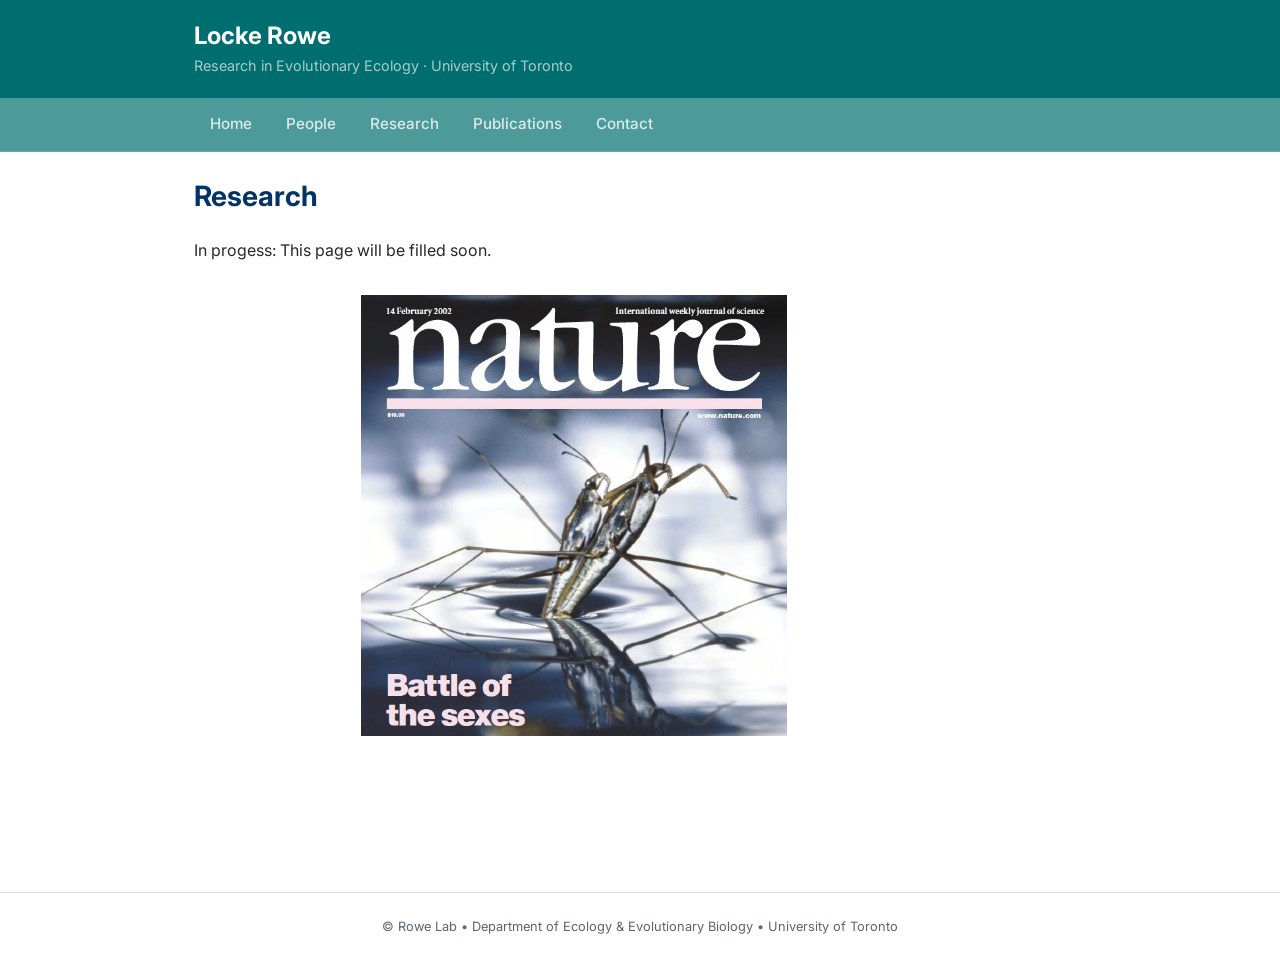
<file: research/index.html>
<!DOCTYPE html>
<html lang="en">
<head>
    <!-- Google tag (gtag.js) -->
    <script async src="https://www.googletagmanager.com/gtag/js?id=G-GXENCFB2WK"></script>
    <script>
      window.dataLayer = window.dataLayer || [];
      function gtag(){dataLayer.push(arguments);}
      gtag('js', new Date());

      gtag('config', 'G-GXENCFB2WK');
    </script>

    <meta charset="UTF-8">
    <meta name="viewport" content="width=device-width, initial-scale=1.0">
    <meta name="description" content="Research interests and ongoing projects in the Rowe Lab: evolutionary ecology, sexual conflict, sexual selection, developmental genetics, and life history evolution.">
    <title>Research – Locke Rowe</title>
    <link rel="icon" type="image/png" sizes="32x32" href="/images/favicon/favicon-32.png">
    <link rel="icon" type="image/png" sizes="16x16" href="/images/favicon/favicon-16.png">
    <link rel="apple-touch-icon" sizes="180x180" href="/images/favicon/apple-touch-icon.png">
    <link rel="stylesheet" href="/css/style.css">
</head>
<body>

    <!-- ===== Site Header ===== -->
    <div id="site-header"></div>

    <!-- ===== Primary Navigation ===== -->
    <div id="site-nav"></div>

    <!-- ===== Main ===== -->
    <main class="site-main">
        <div class="site-wrapper">

            <div class="page-header">
                <h1 class="page-title">Research</h1>
            </div>

            <div class="entry-content">

                <p>In progess: This page will be filled soon.</p>

                <figure class="home-figure">
                    <img src="/images/Nature.jpg" alt="Cover of Nature magazine, 14 February 2002, &quot;Battle of the Sexes,&quot; featuring mating water striders" class="home-inline-photo home-inline-photo-sm">
                </figure>

            </div><!-- .entry-content -->

        </div><!-- .site-wrapper -->
    </main>

    <!-- ===== Site Footer ===== -->
    <div id="site-footer"></div>

    <script src="/js/components-v3.js"></script>
</body>
</html>
</file>
<file: css/style.css>
/* ==========================================================================
   Rowe Lab – Research in Evolutionary Ecology
   Modernized academic style, closely modelled on schluter lab site
   ========================================================================== */

/* ---------- Google Fonts ---------- */
@import url('https://fonts.googleapis.com/css2?family=Inter:wght@400;500;600;700&display=swap');

/* ---------- Design Tokens ---------- */
:root {
    --color-nav-bg:       #006e6e;
    --color-nav-bg-light: #4D9A9A;
    --color-primary:      #003366;
    --color-link:         #3D6EA5;
    --color-link-hover:   #1F4C7A;
    --color-text:         #24292E;
    --color-text-muted:   #5B6570;
    --color-bg:           #FFFFFF;
    --color-surface:      #FAFBFC;
    --color-border:       #DFE3E8;
    --font-sans:          'Inter', system-ui, -apple-system, sans-serif;
    --transition:         0.15s ease;
}

/* ---------- Reset & Base ---------- */
*, *::before, *::after {
    box-sizing: border-box;
    margin: 0;
    padding: 0;
}

html {
    font-size: 16px;
    scroll-behavior: smooth;
    -webkit-font-smoothing: antialiased;
}

body {
    font-family: var(--font-sans);
    font-size: 1rem;
    line-height: 1.5;
    color: var(--color-text);
    background: var(--color-bg);
}

a {
    color: var(--color-link);
    text-decoration: none;
    transition: color var(--transition);
}

a:hover {
    color: var(--color-link-hover);
    text-decoration: underline;
}

img {
    max-width: 100%;
    height: auto;
    display: block;
}

.home-inline-photo {
    width: 100%;
    height: auto;
    margin: 0 auto 24px;
}

.home-biomon-figure {
    padding-top: 22px;
}

.home-inline-photo-sm {
    width: 56%;
}

.home-figure {
    max-width: 760px;
    margin: 0 0 24px;
    padding-top: 22px;
    text-align: center;
}

.home-figure .home-inline-photo,
.home-figure .home-inline-photo-sm {
    margin: 0 auto;
}

.home-figure-caption {
    width: 70%;
    font-size: 0.8rem;
    color: #666;
    margin: 6px auto 0;
}

.home-figure-caption-sm {
    width: 56%;
}

.contact-illustration {
    max-width: 600px;
    width: 100%;
    height: auto;
    margin: 24px auto 24px;
}

/* ---------- Layout Wrapper ---------- */
.site-wrapper {
    max-width: 940px;
    margin: 0 auto;
    padding: 0 24px;
}

/* ---------- Site Header + Nav (styled as one navbar, like the reference site) ---------- */
.site-header {
    background: var(--color-nav-bg);
    padding: 22px 0;
}

.site-header .site-wrapper {
    display: flex;
    align-items: baseline;
    justify-content: space-between;
    flex-wrap: wrap;
    gap: 6px;
}

.site-branding {
    color: #fff;
}

.site-title {
    font-size: 1.5rem;
    font-weight: 700;
    color: #fff;
    text-decoration: none;
    display: block;
    line-height: 1.2;
}

.site-title:hover {
    color: rgba(255,255,255,.8);
    text-decoration: none;
}

.site-description {
    font-size: 0.9rem;
    color: rgba(255,255,255,.65);
    margin-top: 4px;
}

/* ---------- Primary Navigation ---------- */
.primary-nav {
    background: var(--color-nav-bg-light);
    border-bottom: 1px solid rgba(255,255,255,.12);
}

.primary-nav .site-wrapper {
    padding-top: 0;
    padding-bottom: 0;
}

.primary-nav ul {
    list-style: none;
    display: flex;
    flex-wrap: wrap;
    margin: 0;
    padding: 0;
    gap: 2px;
}

.primary-nav ul li a {
    display: block;
    color: rgba(255,255,255,.8);
    font-size: 0.95rem;
    font-weight: 500;
    padding: 15px 16px;
    text-decoration: none;
    transition: color var(--transition), background var(--transition);
}

.primary-nav ul li a:hover,
.primary-nav ul li a.active {
    color: #fff;
    background: rgba(255,255,255,.08);
    text-decoration: none;
}

/* ---------- Main Content Area ---------- */
.site-main {
    padding: 28px 0 48px;
    min-height: calc(100vh - 160px);
}

/* ---------- Page / Entry Styling ---------- */
.page-header {
    margin-bottom: 24px;
}

.page-title {
    font-size: 1.75rem;
    color: var(--color-primary);
    font-weight: 700;
    line-height: 1.2;
}

.entry-content h2 {
    font-size: 1.2rem;
    font-weight: 700;
    color: var(--color-primary);
    margin: 22px 0 8px;
}

.entry-content h3 {
    font-size: 1rem;
    color: var(--color-text);
    margin: 14px 0 4px;
    font-weight: 600;
}

.entry-content p {
    margin-bottom: 11px;
    color: var(--color-text);
    max-width: 760px;
}

.entry-content ul,
.entry-content ol {
    margin: 0 0 11px 24px;
}

.entry-content li {
    margin-bottom: 3px;
}

/* ---------- People Page ---------- */
.people-section-title {
    font-size: 1.2rem;
    font-weight: 700;
    color: var(--color-primary);
    margin: 28px 0 8px;
    border-top: 1px solid var(--color-border);
    padding-top: 16px;
}

.people-intro-text .people-section-title {
    margin-top: 0;
    border-top: none;
    padding-top: 0;
}

.alumni-list {
    list-style: none;
    padding: 0;
    margin: 0;
    columns: 3;
    column-gap: 32px;
}

.alumni-list.single-column {
    columns: 1;
}

.alumni-list li {
    font-size: 0.875rem;
    padding: 2px 0;
    break-inside: avoid;
    color: var(--color-text-muted);
}

.alumni-list:not(.single-column) li {
    padding: 1px 0;
}

.alumni-list li strong {
    color: var(--color-text);
    font-weight: 500;
}

.alumni-list li .position-date {
    display: inline-block;
    min-width: 110px;
}

/* ---------- Publications Page ---------- */
.pub-year-group {
    margin-bottom: 20px;
}

.pub-year {
    font-size: 0.95rem;
    font-weight: 700;
    color: var(--color-primary);
    margin-bottom: 10px;
}

.pub-list {
    list-style: none;
    padding: 0;
    display: flex;
    flex-direction: column;
    gap: 0;
}

.pub-list li {
    font-size: 0.9rem;
    padding: 8px 0;
    position: relative;
    line-height: 1.4;
    background: none;
    border: none;
    border-bottom: 1px solid var(--color-border);
    border-radius: 0;
    box-shadow: none;
    transition: none;
}

.pub-list li:hover {
    box-shadow: none;
    transform: none;
}

.pub-list li .pub-journal {
    font-style: italic;
    color: var(--color-text-muted);
}

/* ---------- Teaching Page ---------- */
.course-list {
    list-style: none;
    padding: 0;
    display: flex;
    flex-direction: column;
    gap: 0;
}

.course-item {
    border: none;
    border-bottom: 1px solid var(--color-border);
    border-radius: 0;
    padding: 14px 0;
    background: none;
    transition: none;
}

.course-item:hover {
    box-shadow: none;
    transform: none;
}

.course-item h3 {
    font-size: 1rem;
    font-weight: 600;
    color: var(--color-primary);
    margin-bottom: 4px;
    line-height: 1.3;
}

.course-item .course-code {
    font-size: 0.75rem;
    color: var(--color-text-muted);
    margin-bottom: 8px;
    font-weight: 600;
    text-transform: uppercase;
    letter-spacing: 0.04em;
    display: inline-block;
    background: none;
    padding: 0;
    border-radius: 0;
}

.course-item p {
    font-size: 0.875rem;
    color: var(--color-text-muted);
    line-height: 1.4;
}

/* ---------- Contact Page ---------- */
.contact-info {
    margin-top: 12px;
    border-top: 1px solid var(--color-border);
}

.contact-card {
    background: none;
    border: none;
    border-bottom: 1px solid var(--color-border);
    border-radius: 0;
    padding: 16px 0;
    box-shadow: none;
    transition: none;
}

.contact-card:hover {
    box-shadow: none;
    transform: none;
}

.contact-card h3 {
    font-size: 0.8125rem;
    font-weight: 700;
    color: var(--color-primary);
    margin-bottom: 12px;
    letter-spacing: 0.02em;
    text-transform: uppercase;
}

.contact-card h4 {
    font-size: 0.75rem;
    font-weight: 700;
    color: var(--color-primary);
    margin: 16px 0 6px;
    letter-spacing: 0.02em;
    text-transform: uppercase;
}

.contact-card p,
.contact-card address {
    font-size: 0.9rem;
    font-style: normal;
    line-height: 1.5;
    color: var(--color-text-muted);
}

.contact-card a {
    color: var(--color-link);
    font-weight: 500;
}

.contact-card a:hover {
    color: var(--color-link-hover);
}

.contact-card ul {
    list-style: none;
    padding: 0;
}

.contact-card ul li {
    margin-bottom: 6px;
}

.people-intro {
    display: flex;
    align-items: flex-end;
    justify-content: space-between;
    gap: 24px;
}

.people-intro-text {
    flex: 1;
}

.rowe-portrait {
    width: 220px;
    height: auto;
    flex-shrink: 0;
    margin: 0;
}

/* ---------- Site Footer ---------- */
.site-footer {
    background: var(--color-bg);
    border-top: 1px solid var(--color-border);
    color: var(--color-text-muted);
    font-size: 0.8rem;
    text-align: center;
    padding: 24px 0;
}

.site-footer a {
    color: var(--color-text-muted);
    transition: color var(--transition);
}

.site-footer a:hover {
    color: var(--color-primary);
    text-decoration: underline;
}

.footer-inner {
    display: flex;
    flex-direction: column;
    align-items: center;
    gap: 6px;
}

/* ---------- Utility ---------- */
.text-muted {
    color: var(--color-text-muted);
    font-size: 0.875rem;
}

/* ---------- Responsive ---------- */
@media (max-width: 768px) {
    .alumni-list {
        columns: 1;
    }

    .site-main {
        padding: 28px 0 48px;
    }

    .people-intro {
        flex-direction: column;
        align-items: flex-start;
        gap: 16px;
    }

    .people-intro-text {
        width: 100%;
    }

    .rowe-portrait {
        width: 160px;
        margin: 0 auto;
    }
}

@media (max-width: 600px) {
    .primary-nav ul li a {
        padding: 10px 10px;
        font-size: 0.8125rem;
    }

    .section-title {
        font-size: 1.1rem;
    }

    .page-title {
        font-size: 1.5rem;
    }

    .people-intro {
        flex-direction: column;
        align-items: flex-start;
        gap: 16px;
    }

    .people-intro-text {
        width: 100%;
    }

    .rowe-portrait {
        width: 160px;
        margin: 0 auto;
    }
}
</file>
